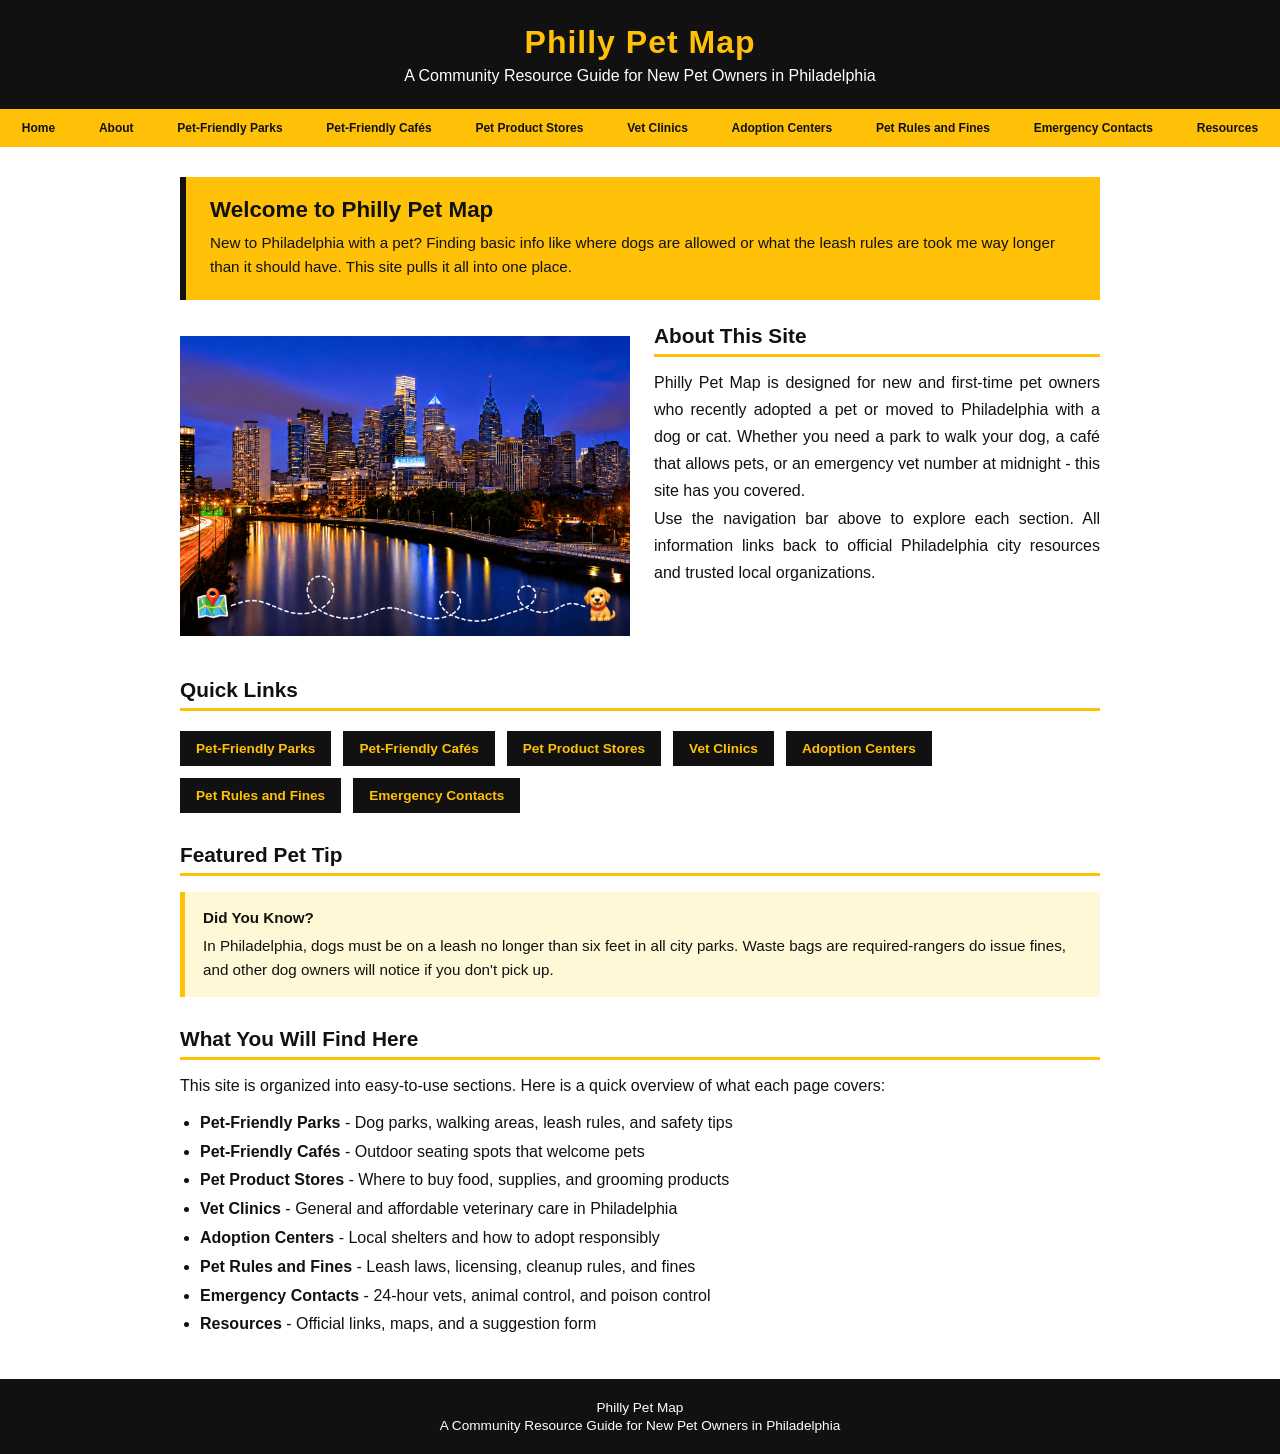
<file: index.html>
<!DOCTYPE html>
<html lang="en">
<head>
  <title>Philly Pet Map - Home</title>
  <meta charset="utf-8">
  <meta name="viewport" content="width=device-width, initial-scale=1">
  <link rel="icon" href="images/favicon.png" type="image/png">
  <link rel="stylesheet" href="styles.css">
</head>
<body>

  <div class="header">
    <h1>Philly Pet Map</h1>
    <p>A Community Resource Guide for New Pet Owners in Philadelphia</p>
  </div>

  <div class="topnav">
    <a href="index.html">Home</a>
    <a href="about.html">About</a>
    <a href="parks.html">Pet-Friendly Parks</a>
    <a href="cafes.html">Pet-Friendly Cafés</a>
    <a href="stores.html">Pet Product Stores</a>
    <a href="vets.html">Vet Clinics</a>
    <a href="adoption.html">Adoption Centers</a>
    <a href="rules.html">Pet Rules and Fines</a>
    <a href="emergency.html">Emergency Contacts</a>
    <a href="resources.html">Resources</a>
  </div>

  <div class="content">

    <div class="intro">
      <h2>Welcome to Philly Pet Map</h2>
      <p>New to Philadelphia with a pet? Finding basic info like where dogs are allowed or what the leash rules are took me way longer than it should have. This site pulls it all into one place.</p>
    </div>

    <div class="home-row">
      <div class="home-image">
        
        <img src="images/ppm.png" alt="Welcome photo" style="height: 300px;">
      </div>

      <div class="home-text">
        <h2>About This Site</h2>
        <p style="text-align: justify;">Philly Pet Map is designed for new and first-time pet owners who recently adopted a pet or moved to Philadelphia with a dog or cat. Whether you need a park to walk your dog, a café that allows pets, or an emergency vet number at midnight - this site has you covered.</p>
        <p style="text-align: justify;">Use the navigation bar above to explore each section. All information links back to official Philadelphia city resources and trusted local organizations.</p>
      </div>
    </div>

    <div class="section">
      <h2>Quick Links</h2>
      <div class="quick-links">
        <a href="parks.html">Pet-Friendly Parks</a>
        <a href="cafes.html">Pet-Friendly Cafés</a>
        <a href="stores.html">Pet Product Stores</a>
        <a href="vets.html">Vet Clinics</a>
        <a href="adoption.html">Adoption Centers</a>
        <a href="rules.html">Pet Rules and Fines</a>
        <a href="emergency.html">Emergency Contacts</a>
      </div>
    </div>

    <div class="section">
      <h2>Featured Pet Tip</h2>
      <div class="tip-box">
        <strong>Did You Know?</strong>
        In Philadelphia, dogs must be on a leash no longer than six feet in all city parks. Waste bags are required-rangers do issue fines, and other dog owners will notice if you don't pick up.
      </div>
    </div>

    <div class="section">
      <h2>What You Will Find Here</h2>
      <p>This site is organized into easy-to-use sections. Here is a quick overview of what each page covers:</p>
      <ul>
        <li><strong>Pet-Friendly Parks</strong> - Dog parks, walking areas, leash rules, and safety tips</li>
        <li><strong>Pet-Friendly Cafés</strong> - Outdoor seating spots that welcome pets</li>
        <li><strong>Pet Product Stores</strong> - Where to buy food, supplies, and grooming products</li>
        <li><strong>Vet Clinics</strong> - General and affordable veterinary care in Philadelphia</li>
        <li><strong>Adoption Centers</strong> - Local shelters and how to adopt responsibly</li>
        <li><strong>Pet Rules and Fines</strong> - Leash laws, licensing, cleanup rules, and fines</li>
        <li><strong>Emergency Contacts</strong> - 24-hour vets, animal control, and poison control</li>
        <li><strong>Resources</strong> - Official links, maps, and a suggestion form</li>
      </ul>
    </div>

  </div>

  <div class="footer">
    <p>Philly Pet Map</p>
    <p>A Community Resource Guide for New Pet Owners in Philadelphia</p>
  </div>

</body>
</html>
</file>
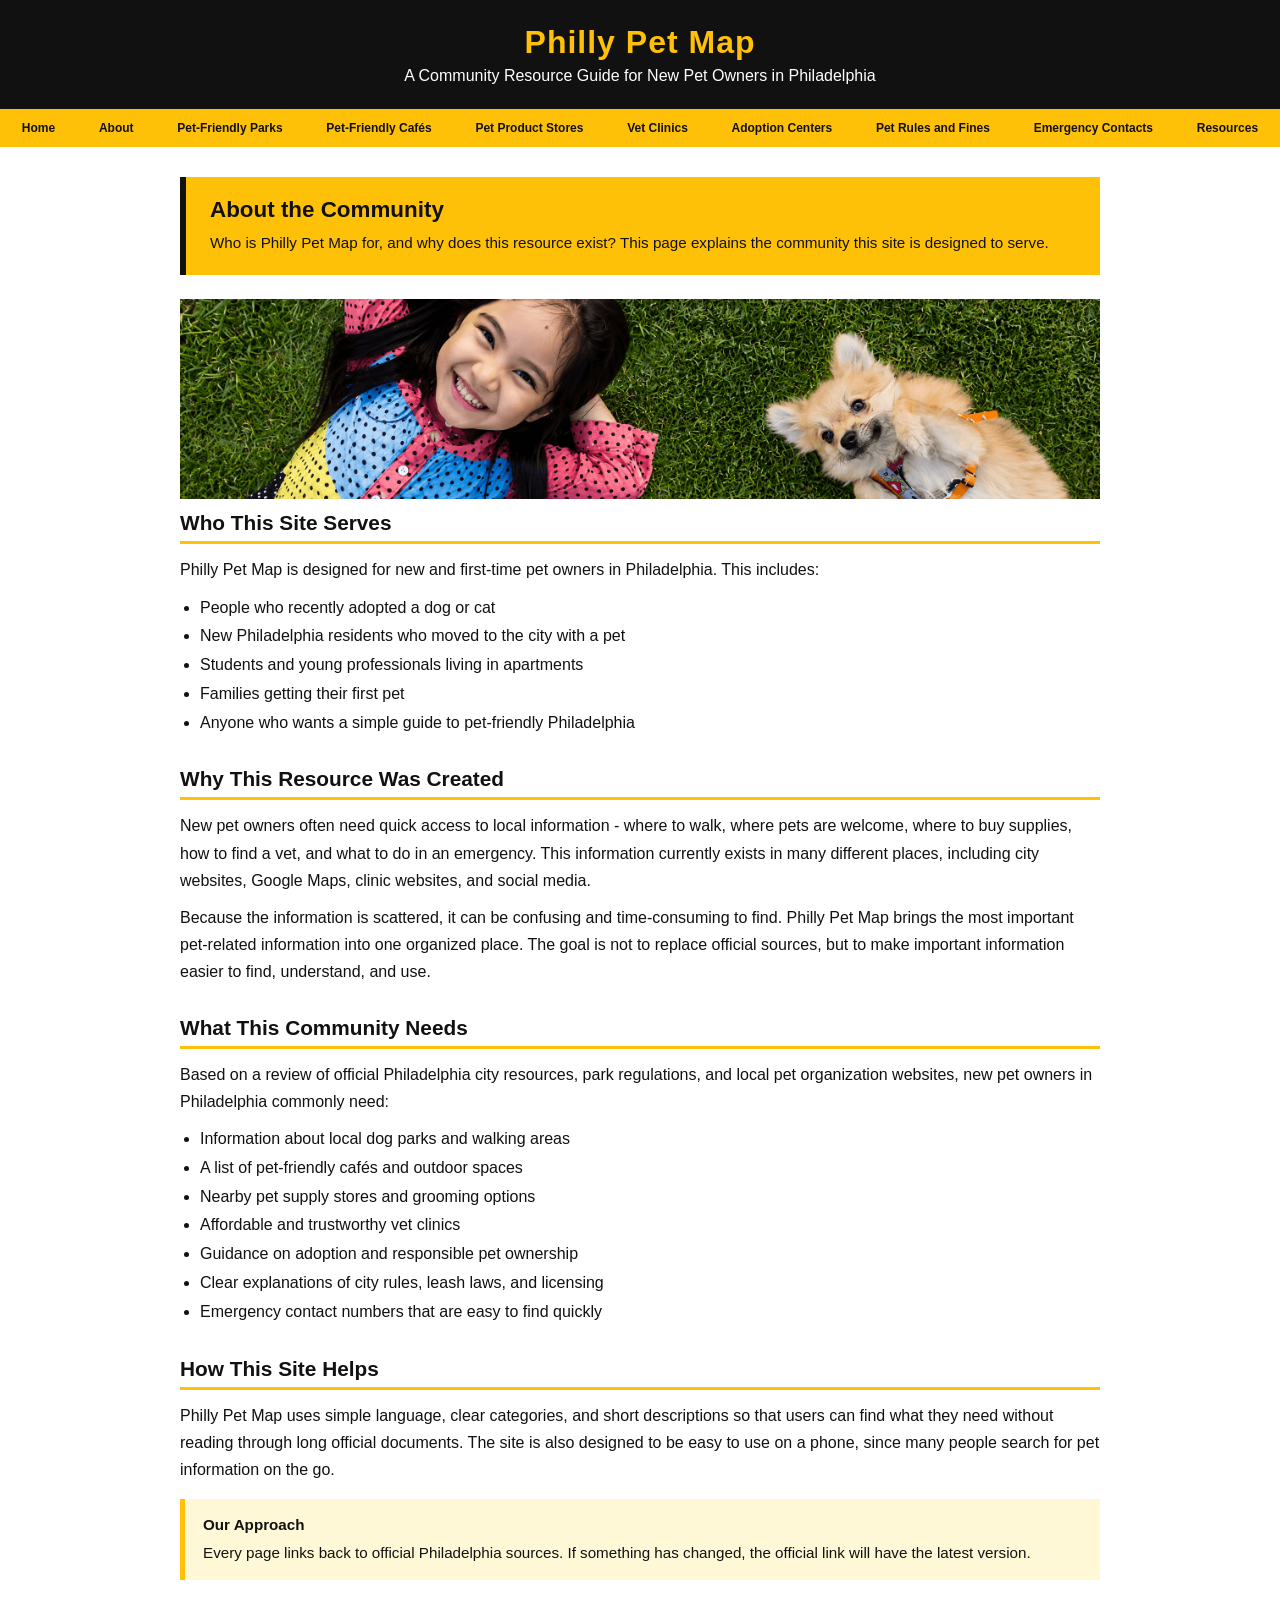
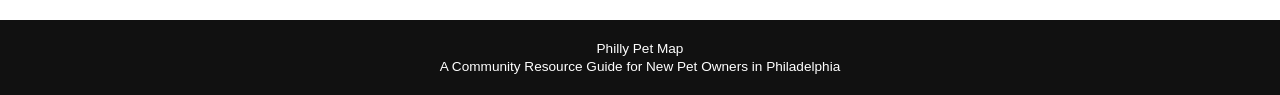
<file: about.html>
<!DOCTYPE html>
<html lang="en">
<head>
  <title>About the Community - Philly Pet Map</title>
  <meta charset="utf-8">
  <meta name="viewport" content="width=device-width, initial-scale=1">
  <link rel="icon" href="images/favicon.png" type="image/png">
  <link rel="stylesheet" href="styles.css">
</head>
<body>

  <div class="header">
    <h1>Philly Pet Map</h1>
    <p>A Community Resource Guide for New Pet Owners in Philadelphia</p>
  </div>

  <div class="topnav">
    <a href="index.html">Home</a>
    <a href="about.html">About</a>
    <a href="parks.html">Pet-Friendly Parks</a>
    <a href="cafes.html">Pet-Friendly Cafés</a>
    <a href="stores.html">Pet Product Stores</a>
    <a href="vets.html">Vet Clinics</a>
    <a href="adoption.html">Adoption Centers</a>
    <a href="rules.html">Pet Rules and Fines</a>
    <a href="emergency.html">Emergency Contacts</a>
    <a href="resources.html">Resources</a>
  </div>

  <div class="content">

    <div class="intro">
      <h2>About the Community</h2>
      <p>Who is Philly Pet Map for, and why does this resource exist? This page explains the community this site is designed to serve.</p>
    </div>

    
    <img src="images/about.png" alt="About the community">

    <div class="section">
      <h2>Who This Site Serves</h2>
      <p>Philly Pet Map is designed for new and first-time pet owners in Philadelphia. This includes:</p>
      <ul>
        <li>People who recently adopted a dog or cat</li>
        <li>New Philadelphia residents who moved to the city with a pet</li>
        <li>Students and young professionals living in apartments</li>
        <li>Families getting their first pet</li>
        <li>Anyone who wants a simple guide to pet-friendly Philadelphia</li>
      </ul>
    </div>

    <div class="section">
      <h2>Why This Resource Was Created</h2>
      <p>New pet owners often need quick access to local information - where to walk, where pets are welcome, where to buy supplies, how to find a vet, and what to do in an emergency. This information currently exists in many different places, including city websites, Google Maps, clinic websites, and social media.</p>
      <p>Because the information is scattered, it can be confusing and time-consuming to find. Philly Pet Map brings the most important pet-related information into one organized place. The goal is not to replace official sources, but to make important information easier to find, understand, and use.</p>
    </div>

    <div class="section">
      <h2>What This Community Needs</h2>
      <p>Based on a review of official Philadelphia city resources, park regulations, and local pet organization websites, new pet owners in Philadelphia commonly need:</p>
      <ul>
        <li>Information about local dog parks and walking areas</li>
        <li>A list of pet-friendly cafés and outdoor spaces</li>
        <li>Nearby pet supply stores and grooming options</li>
        <li>Affordable and trustworthy vet clinics</li>
        <li>Guidance on adoption and responsible pet ownership</li>
        <li>Clear explanations of city rules, leash laws, and licensing</li>
        <li>Emergency contact numbers that are easy to find quickly</li>
      </ul>
    </div>

    <div class="section">
      <h2>How This Site Helps</h2>
      <p>Philly Pet Map uses simple language, clear categories, and short descriptions so that users can find what they need without reading through long official documents. The site is also designed to be easy to use on a phone, since many people search for pet information on the go.</p>
      <div class="tip-box">
        <strong>Our Approach</strong>
        Every page links back to official Philadelphia sources. If something has changed, the official link will have the latest version.
      </div>
    </div>

  </div>

  <div class="footer">
    <p>Philly Pet Map</p>
    <p>A Community Resource Guide for New Pet Owners in Philadelphia</p>
  </div>

</body>
</html>
</file>
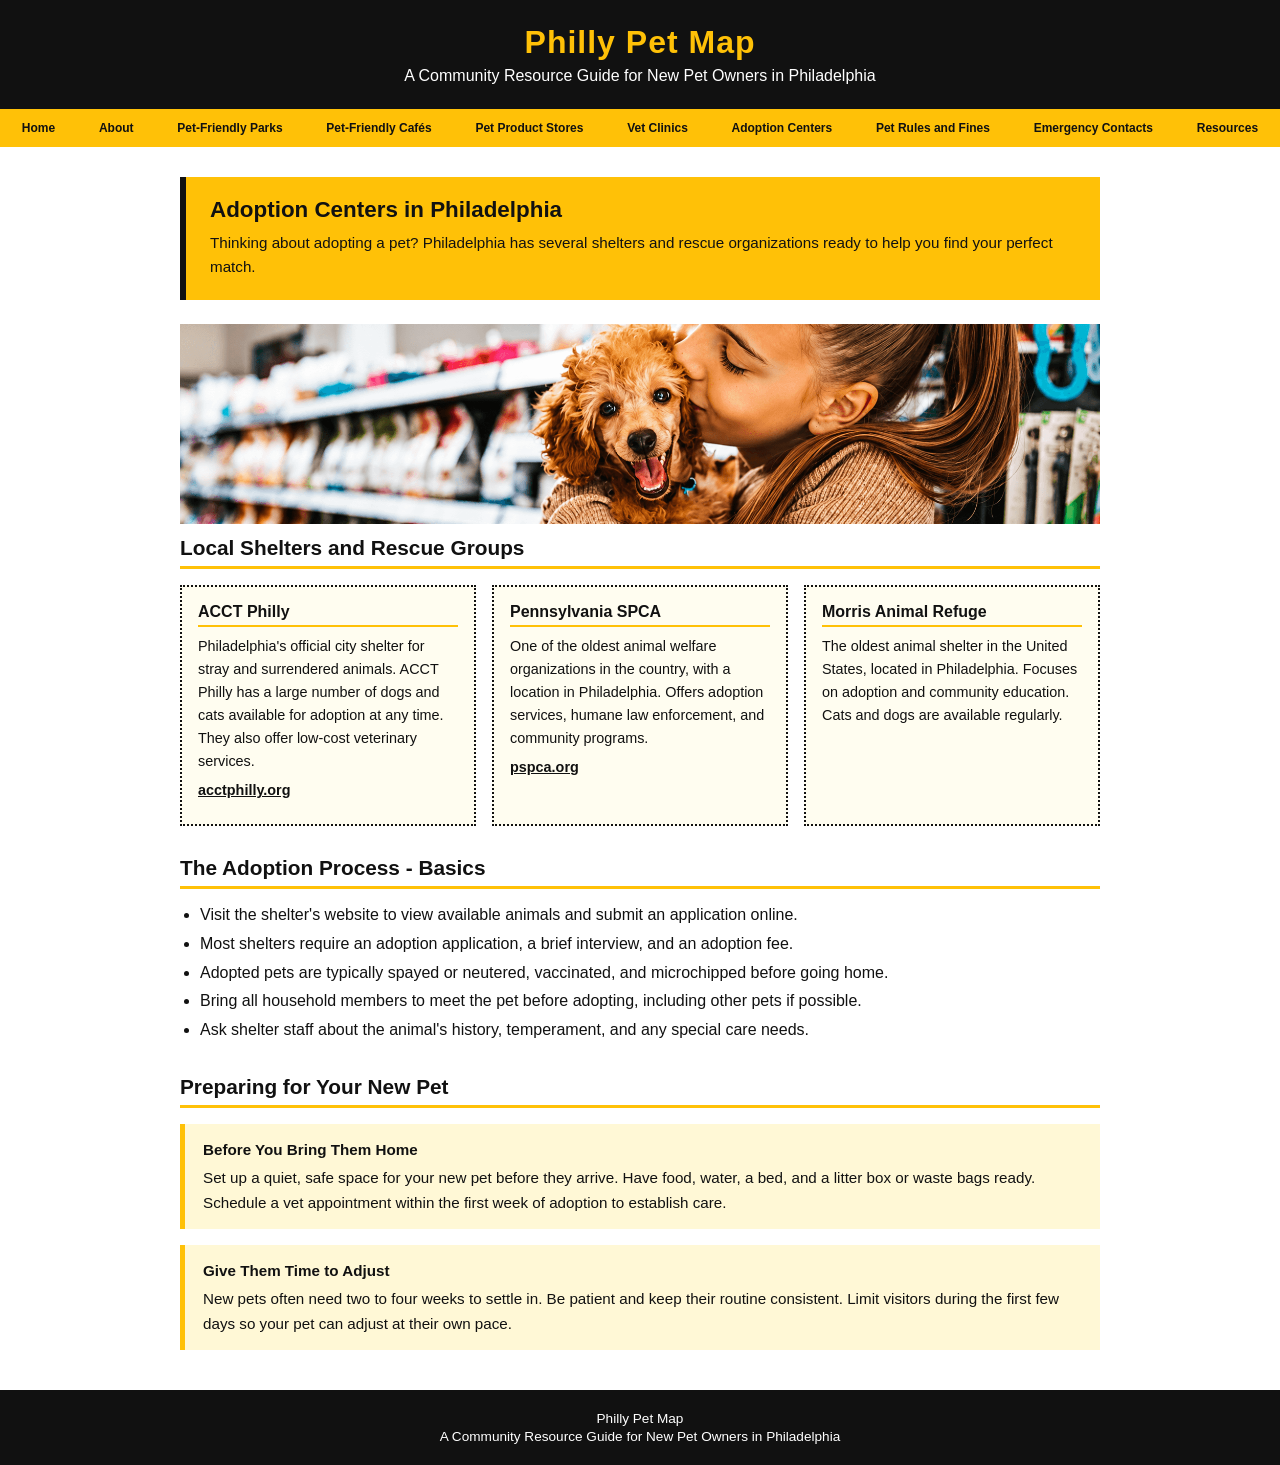
<file: adoption.html>
<!DOCTYPE html>
<html lang="en">
<head>
  <title>Adoption Centers - Philly Pet Map</title>
  <meta charset="utf-8">
  <meta name="viewport" content="width=device-width, initial-scale=1">
  <link rel="icon" href="images/favicon.png" type="image/png">
  <link rel="stylesheet" href="styles.css">
</head>
<body>

  <div class="header">
    <h1>Philly Pet Map</h1>
    <p>A Community Resource Guide for New Pet Owners in Philadelphia</p>
  </div>

  <div class="topnav">
    <a href="index.html">Home</a>
    <a href="about.html">About</a>
    <a href="parks.html">Pet-Friendly Parks</a>
    <a href="cafes.html">Pet-Friendly Cafés</a>
    <a href="stores.html">Pet Product Stores</a>
    <a href="vets.html">Vet Clinics</a>
    <a href="adoption.html">Adoption Centers</a>
    <a href="rules.html">Pet Rules and Fines</a>
    <a href="emergency.html">Emergency Contacts</a>
    <a href="resources.html">Resources</a>
  </div>

  <div class="content">

    <div class="intro">
      <h2>Adoption Centers in Philadelphia</h2>
      <p>Thinking about adopting a pet? Philadelphia has several shelters and rescue organizations ready to help you find your perfect match.</p>
    </div>

    
    <img src="images/adoption.png" alt="Adoption center">

    <div class="section">
      <h2>Local Shelters and Rescue Groups</h2>

      <div class="card-row">

        <div class="card">
          <h3>ACCT Philly</h3>
          <p>Philadelphia's official city shelter for stray and surrendered animals. ACCT Philly has a large number of dogs and cats available for adoption at any time. They also offer low-cost veterinary services.</p>
          <p><a href="https://acctphilly.org" target="_blank">acctphilly.org</a></p>
        </div>

        <div class="card">
          <h3>Pennsylvania SPCA</h3>
          <p>One of the oldest animal welfare organizations in the country, with a location in Philadelphia. Offers adoption services, humane law enforcement, and community programs.</p>
          <p><a href="https://www.pspca.org" target="_blank">pspca.org</a></p>
        </div>

        <div class="card">
          <h3>Morris Animal Refuge</h3>
          <p>The oldest animal shelter in the United States, located in Philadelphia. Focuses on adoption and community education. Cats and dogs are available regularly.</p>
        </div>

      </div>
    </div>

    <div class="section">
      <h2>The Adoption Process - Basics</h2>
      <ul>
        <li>Visit the shelter's website to view available animals and submit an application online.</li>
        <li>Most shelters require an adoption application, a brief interview, and an adoption fee.</li>
        <li>Adopted pets are typically spayed or neutered, vaccinated, and microchipped before going home.</li>
        <li>Bring all household members to meet the pet before adopting, including other pets if possible.</li>
        <li>Ask shelter staff about the animal's history, temperament, and any special care needs.</li>
      </ul>
    </div>

    <div class="section">
      <h2>Preparing for Your New Pet</h2>
      <div class="tip-box">
        <strong>Before You Bring Them Home</strong>
        Set up a quiet, safe space for your new pet before they arrive. Have food, water, a bed, and a litter box or waste bags ready. Schedule a vet appointment within the first week of adoption to establish care.
      </div>
      <div class="tip-box">
        <strong>Give Them Time to Adjust</strong>
        New pets often need two to four weeks to settle in. Be patient and keep their routine consistent. Limit visitors during the first few days so your pet can adjust at their own pace.
      </div>
    </div>

  </div>

  <div class="footer">
    <p>Philly Pet Map</p>
    <p>A Community Resource Guide for New Pet Owners in Philadelphia</p>
  </div>

</body>
</html>
</file>
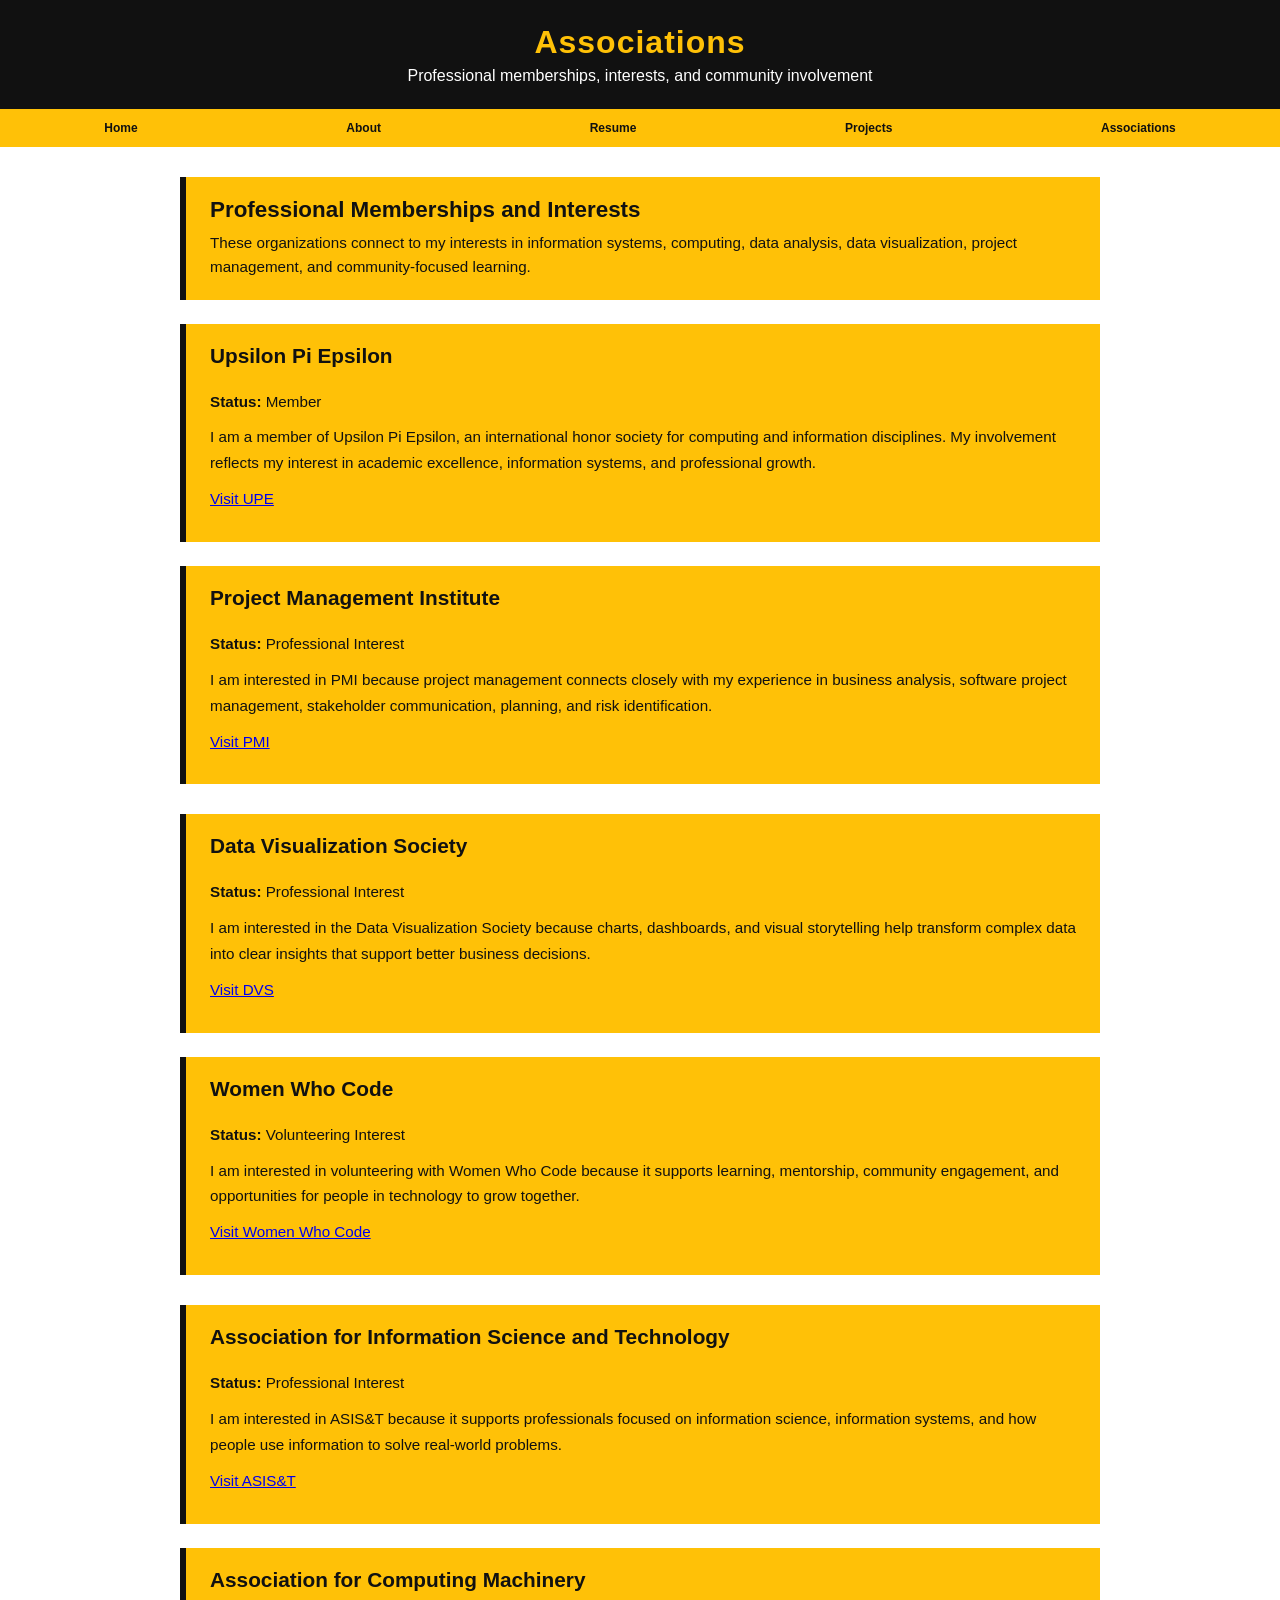
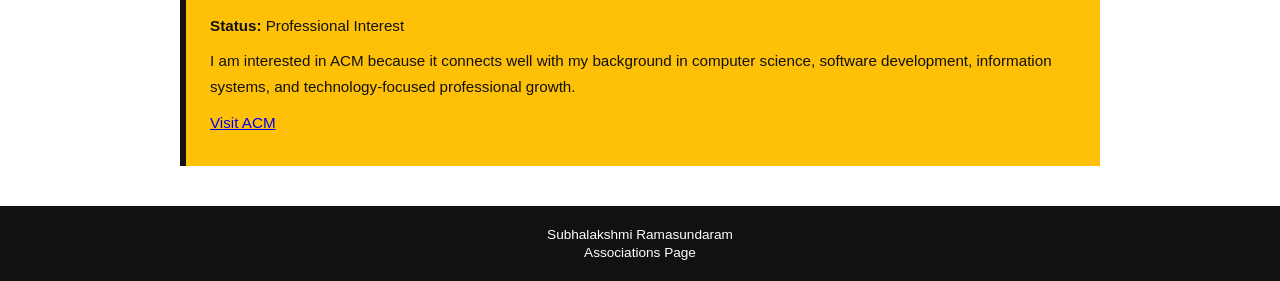
<file: associations.html>
<!DOCTYPE html>
<html lang="en">
<head>
  <title>Associations - Subhalakshmi Ramasundaram</title>
  <meta charset="utf-8">
  <meta name="viewport" content="width=device-width, initial-scale=1">
  <link rel="stylesheet" href="styles.css">
</head>
<body>

  <div class="header">
    <h1>Associations</h1>
    <p>Professional memberships, interests, and community involvement</p>
  </div>

  <div class="topnav">
    <a href="index.html">Home</a>
    <a href="about.html">About</a>
    <a href="resume.html">Resume</a>
    <a href="projects.html">Projects</a>
    <a href="associations.html">Associations</a>
  </div>

  <div class="content">
    <div class="intro">
      <h2>Professional Memberships and Interests</h2>
      <p>
        These organizations connect to my interests in information systems, computing, data analysis,
        data visualization, project management, and community-focused learning.
      </p>
    </div>

    <div class="row section">
      <div class="column intro">
        <h2>Upsilon Pi Epsilon</h2>
        <p><strong>Status:</strong> Member</p>
        <p>
          I am a member of Upsilon Pi Epsilon, an international honor society for computing and information disciplines.
          My involvement reflects my interest in academic excellence, information systems, and professional growth.
        </p>
        <p><a class="buttonlink" href="https://upe.acm.org/" target="_blank">Visit UPE</a></p>
      </div>

      <div class="column intro">
        <h2>Project Management Institute</h2>
        <p><strong>Status:</strong> Professional Interest</p>
        <p>
          I am interested in PMI because project management connects closely with my experience in business analysis,
          software project management, stakeholder communication, planning, and risk identification.
        </p>
        <p><a class="buttonlink" href="https://www.pmi.org/" target="_blank">Visit PMI</a></p>
      </div>
    </div>

    <div class="row section">
      <div class="column intro">
        <h2>Data Visualization Society</h2>
        <p><strong>Status:</strong> Professional Interest</p>
        <p>
          I am interested in the Data Visualization Society because charts, dashboards, and visual storytelling help
          transform complex data into clear insights that support better business decisions.
        </p>
        <p><a class="buttonlink" href="https://www.datavisualizationsociety.org/" target="_blank">Visit DVS</a></p>
      </div>
      <div class="column intro">
        <h2>Women Who Code</h2>
        <p><strong>Status:</strong> Volunteering Interest</p>
        <p>
          I am interested in volunteering with Women Who Code because it supports learning, mentorship,
          community engagement, and opportunities for people in technology to grow together.
        </p>
        <p><a class="buttonlink" href="https://www.womenwhocode.com/" target="_blank">Visit Women Who Code</a></p>
      </div>
      
    </div>

    <div class="row section">
      <div class="column intro">
        <h2>Association for Information Science and Technology</h2>
        <p><strong>Status:</strong> Professional Interest</p>
        <p>
          I am interested in ASIS&amp;T because it supports professionals focused on information science,
          information systems, and how people use information to solve real-world problems.
        </p>
        <p><a class="buttonlink" href="https://www.asist.org/" target="_blank">Visit ASIS&amp;T</a></p>
      </div>
      <div class="column intro">
        <h2>Association for Computing Machinery</h2>
        <p><strong>Status:</strong> Professional Interest</p>
        <p>
          I am interested in ACM because it connects well with my background in computer science, software development,
          information systems, and technology-focused professional growth.
        </p>
        <p><a class="buttonlink" href="https://www.acm.org/" target="_blank">Visit ACM</a></p>
      </div>
      
    </div>
  </div>

  <div class="footer">
    <p>Subhalakshmi Ramasundaram</p>
    <p>Associations Page</p>
  </div>

</body>
</html>
</file>
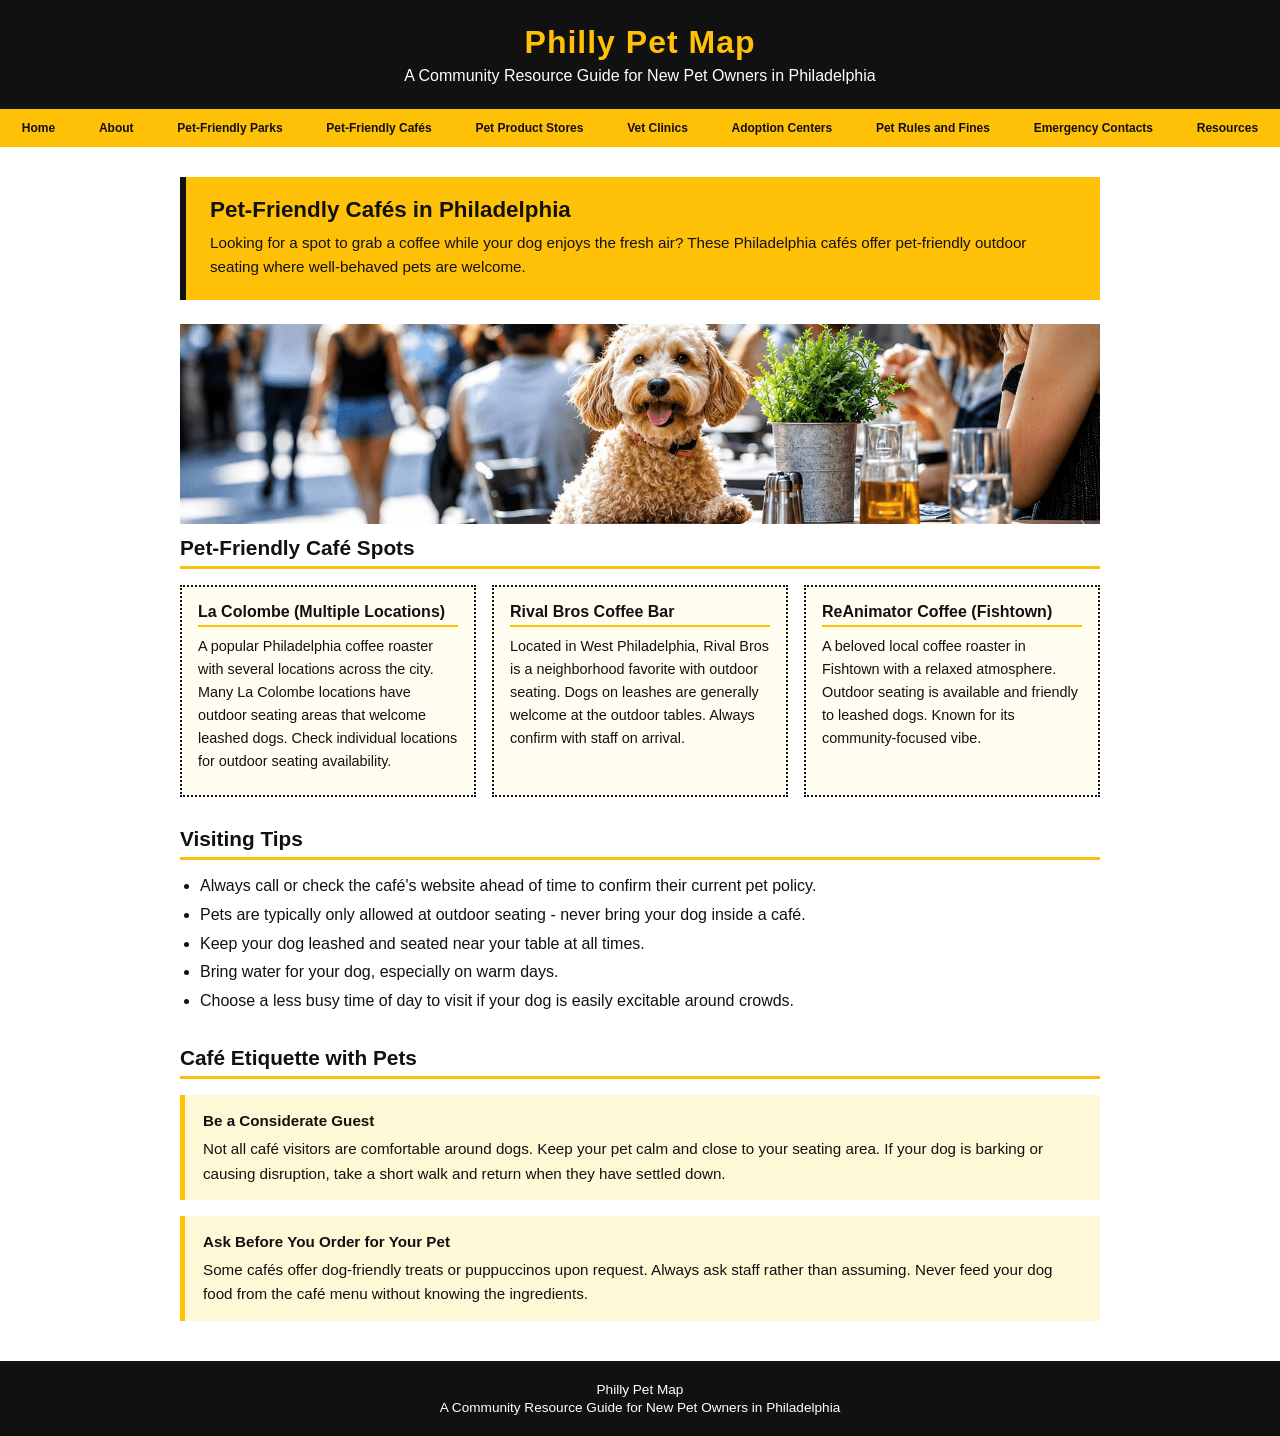
<file: cafes.html>
<!DOCTYPE html>
<html lang="en">
<head>
  <title>Pet-Friendly Cafés - Philly Pet Map</title>
  <meta charset="utf-8">
  <meta name="viewport" content="width=device-width, initial-scale=1">
  <link rel="icon" href="images/favicon.png" type="image/png">
  <link rel="stylesheet" href="styles.css">
</head>
<body>

  <div class="header">
    <h1>Philly Pet Map</h1>
    <p>A Community Resource Guide for New Pet Owners in Philadelphia</p>
  </div>

  <div class="topnav">
    <a href="index.html">Home</a>
    <a href="about.html">About</a>
    <a href="parks.html">Pet-Friendly Parks</a>
    <a href="cafes.html">Pet-Friendly Cafés</a>
    <a href="stores.html">Pet Product Stores</a>
    <a href="vets.html">Vet Clinics</a>
    <a href="adoption.html">Adoption Centers</a>
    <a href="rules.html">Pet Rules and Fines</a>
    <a href="emergency.html">Emergency Contacts</a>
    <a href="resources.html">Resources</a>
  </div>

  <div class="content">

    <div class="intro">
      <h2>Pet-Friendly Cafés in Philadelphia</h2>
      <p>Looking for a spot to grab a coffee while your dog enjoys the fresh air? These Philadelphia cafés offer pet-friendly outdoor seating where well-behaved pets are welcome.</p>
    </div>

    
    <img src="images/cafes.png" alt="Pet-friendly cafe">

    <div class="section">
      <h2>Pet-Friendly Café Spots</h2>

      <div class="card-row">

        <div class="card">
          <h3>La Colombe (Multiple Locations)</h3>
          <p>A popular Philadelphia coffee roaster with several locations across the city. Many La Colombe locations have outdoor seating areas that welcome leashed dogs. Check individual locations for outdoor seating availability.</p>
        </div>

        <div class="card">
          <h3>Rival Bros Coffee Bar</h3>
          <p>Located in West Philadelphia, Rival Bros is a neighborhood favorite with outdoor seating. Dogs on leashes are generally welcome at the outdoor tables. Always confirm with staff on arrival.</p>
        </div>

        <div class="card">
          <h3>ReAnimator Coffee (Fishtown)</h3>
          <p>A beloved local coffee roaster in Fishtown with a relaxed atmosphere. Outdoor seating is available and friendly to leashed dogs. Known for its community-focused vibe.</p>
        </div>

      </div>
    </div>

    <div class="section">
      <h2>Visiting Tips</h2>
      <ul>
        <li>Always call or check the café's website ahead of time to confirm their current pet policy.</li>
        <li>Pets are typically only allowed at outdoor seating - never bring your dog inside a café.</li>
        <li>Keep your dog leashed and seated near your table at all times.</li>
        <li>Bring water for your dog, especially on warm days.</li>
        <li>Choose a less busy time of day to visit if your dog is easily excitable around crowds.</li>
      </ul>
    </div>

    <div class="section">
      <h2>Café Etiquette with Pets</h2>
      <div class="tip-box">
        <strong>Be a Considerate Guest</strong>
        Not all café visitors are comfortable around dogs. Keep your pet calm and close to your seating area. If your dog is barking or causing disruption, take a short walk and return when they have settled down.
      </div>
      <div class="tip-box">
        <strong>Ask Before You Order for Your Pet</strong>
        Some cafés offer dog-friendly treats or puppuccinos upon request. Always ask staff rather than assuming. Never feed your dog food from the café menu without knowing the ingredients.
      </div>
    </div>

  </div>

  <div class="footer">
    <p>Philly Pet Map</p>
    <p>A Community Resource Guide for New Pet Owners in Philadelphia</p>
  </div>

</body>
</html>
</file>
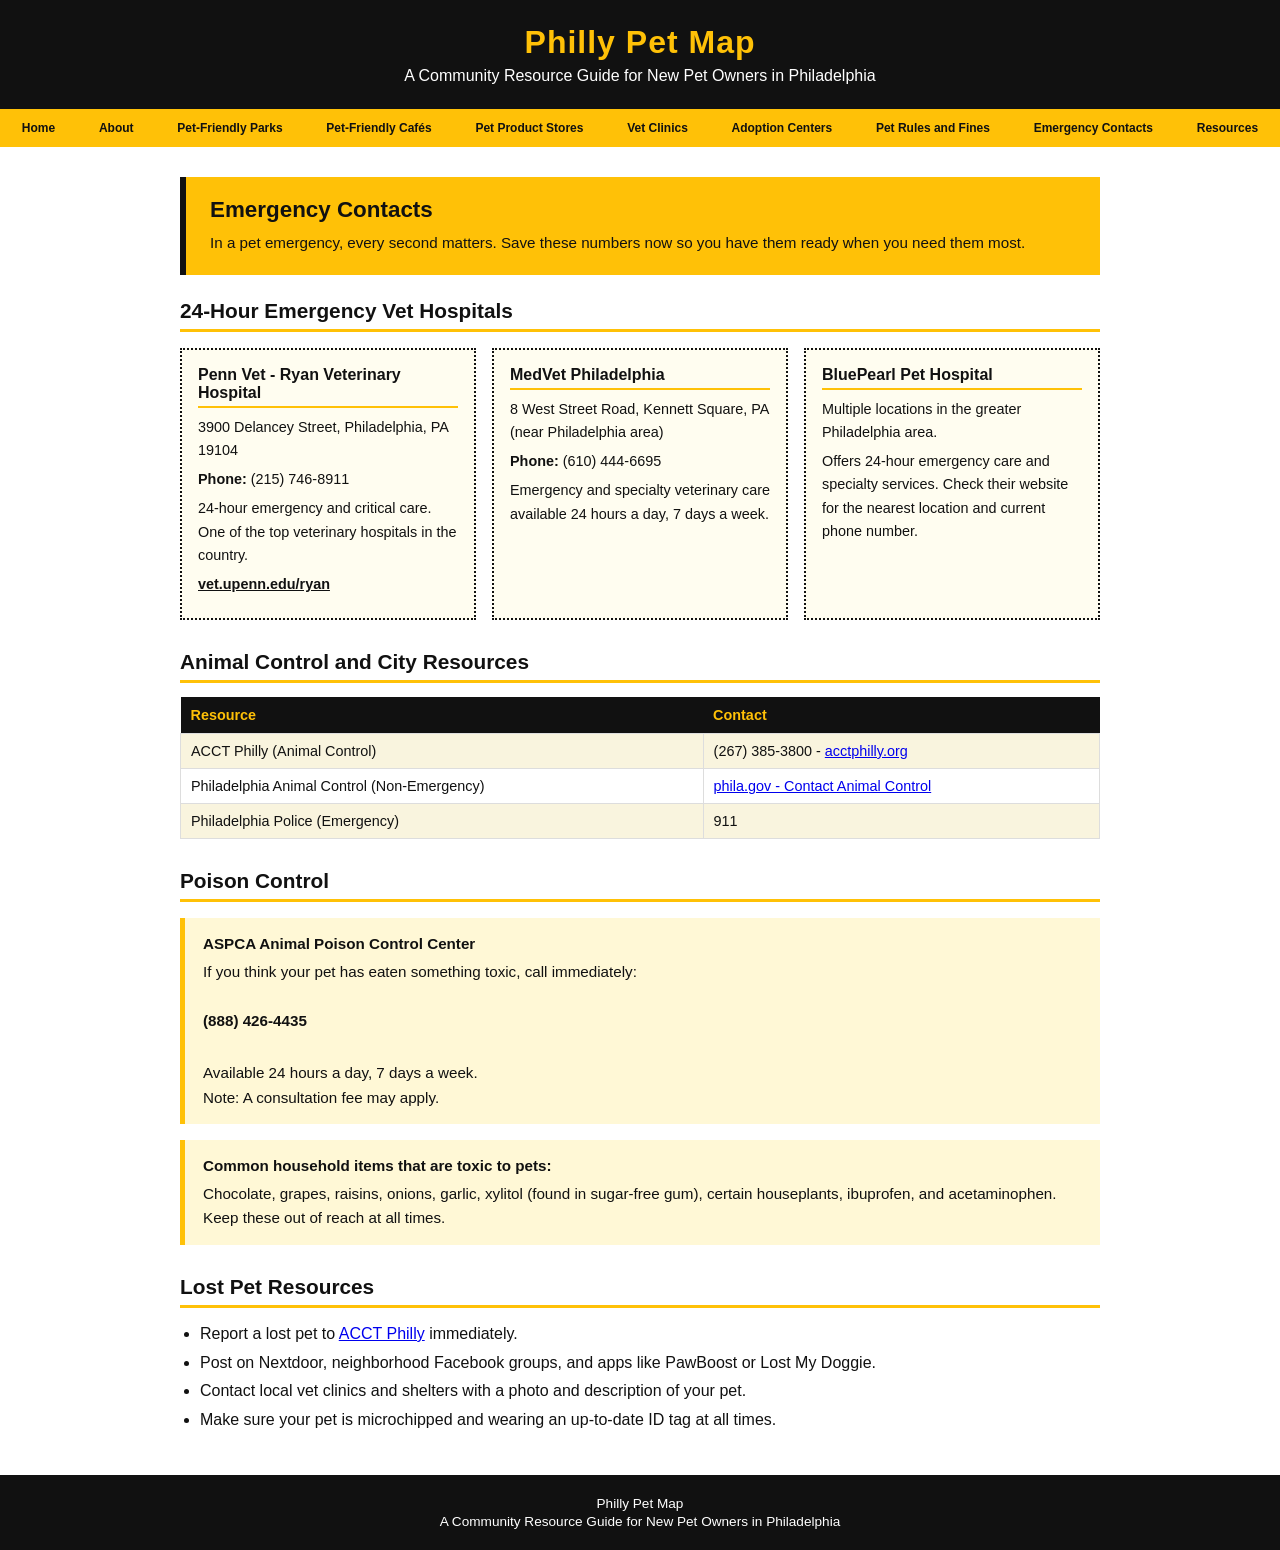
<file: emergency.html>
<!DOCTYPE html>
<html lang="en">
<head>
  <title>Emergency Contacts - Philly Pet Map</title>
  <meta charset="utf-8">
  <meta name="viewport" content="width=device-width, initial-scale=1">
  <link rel="icon" href="images/favicon.png" type="image/png">
  <link rel="stylesheet" href="styles.css">
</head>
<body>

  <div class="header">
    <h1>Philly Pet Map</h1>
    <p>A Community Resource Guide for New Pet Owners in Philadelphia</p>
  </div>

  <div class="topnav">
    <a href="index.html">Home</a>
    <a href="about.html">About</a>
    <a href="parks.html">Pet-Friendly Parks</a>
    <a href="cafes.html">Pet-Friendly Cafés</a>
    <a href="stores.html">Pet Product Stores</a>
    <a href="vets.html">Vet Clinics</a>
    <a href="adoption.html">Adoption Centers</a>
    <a href="rules.html">Pet Rules and Fines</a>
    <a href="emergency.html">Emergency Contacts</a>
    <a href="resources.html">Resources</a>
  </div>

  <div class="content">

    <div class="intro">
      <h2>Emergency Contacts</h2>
      <p>In a pet emergency, every second matters. Save these numbers now so you have them ready when you need them most.</p>
    </div>

    <div class="section">
      <h2>24-Hour Emergency Vet Hospitals</h2>

      <div class="card-row">

        <div class="card">
          <h3>Penn Vet - Ryan Veterinary Hospital</h3>
          <p>3900 Delancey Street, Philadelphia, PA 19104</p>
          <p><strong>Phone:</strong> (215) 746-8911</p>
          <p>24-hour emergency and critical care. One of the top veterinary hospitals in the country.</p>
          <p><a href="https://www.vet.upenn.edu/ryan" target="_blank">vet.upenn.edu/ryan</a></p>
        </div>

        <div class="card">
          <h3>MedVet Philadelphia</h3>
          <p>8 ​West Street Road, Kennett Square, PA (near Philadelphia area)</p>
          <p><strong>Phone:</strong> (610) 444-6695</p>
          <p>Emergency and specialty veterinary care available 24 hours a day, 7 days a week.</p>
        </div>

        <div class="card">
          <h3>BluePearl Pet Hospital</h3>
          <p>Multiple locations in the greater Philadelphia area.</p>
          <p>Offers 24-hour emergency care and specialty services. Check their website for the nearest location and current phone number.</p>
        </div>

      </div>
    </div>

    <div class="section">
      <h2>Animal Control and City Resources</h2>

      <table>
        <tr>
          <th>Resource</th>
          <th>Contact</th>
        </tr>
        <tr>
          <td>ACCT Philly (Animal Control)</td>
          <td>(267) 385-3800 - <a href="https://acctphilly.org" target="_blank">acctphilly.org</a></td>
        </tr>
        <tr>
          <td>Philadelphia Animal Control (Non-Emergency)</td>
          <td><a href="https://www.phila.gov/services/safety-emergency-preparedness/animal-welfare-safety-protection/contact-animal-control/" target="_blank">phila.gov - Contact Animal Control</a></td>
        </tr>
        <tr>
          <td>Philadelphia Police (Emergency)</td>
          <td>911</td>
        </tr>
      </table>
    </div>

    <div class="section">
      <h2>Poison Control</h2>

      <div class="tip-box">
        <strong>ASPCA Animal Poison Control Center</strong>
        If you think your pet has eaten something toxic, call immediately:<br><br>
        <strong>(888) 426-4435</strong><br>
        Available 24 hours a day, 7 days a week.<br>
        Note: A consultation fee may apply.
      </div>

      <div class="tip-box">
        <strong>Common household items that are toxic to pets:</strong>
        Chocolate, grapes, raisins, onions, garlic, xylitol (found in sugar-free gum), certain houseplants, ibuprofen, and acetaminophen. Keep these out of reach at all times.
      </div>
    </div>

    <div class="section">
      <h2>Lost Pet Resources</h2>
      <ul>
        <li>Report a lost pet to <a href="https://acctphilly.org" target="_blank">ACCT Philly</a> immediately.</li>
        <li>Post on Nextdoor, neighborhood Facebook groups, and apps like PawBoost or Lost My Doggie.</li>
        <li>Contact local vet clinics and shelters with a photo and description of your pet.</li>
        <li>Make sure your pet is microchipped and wearing an up-to-date ID tag at all times.</li>
      </ul>
    </div>

  </div>

  <div class="footer">
    <p>Philly Pet Map</p>
    <p>A Community Resource Guide for New Pet Owners in Philadelphia</p>
  </div>

</body>
</html>
</file>
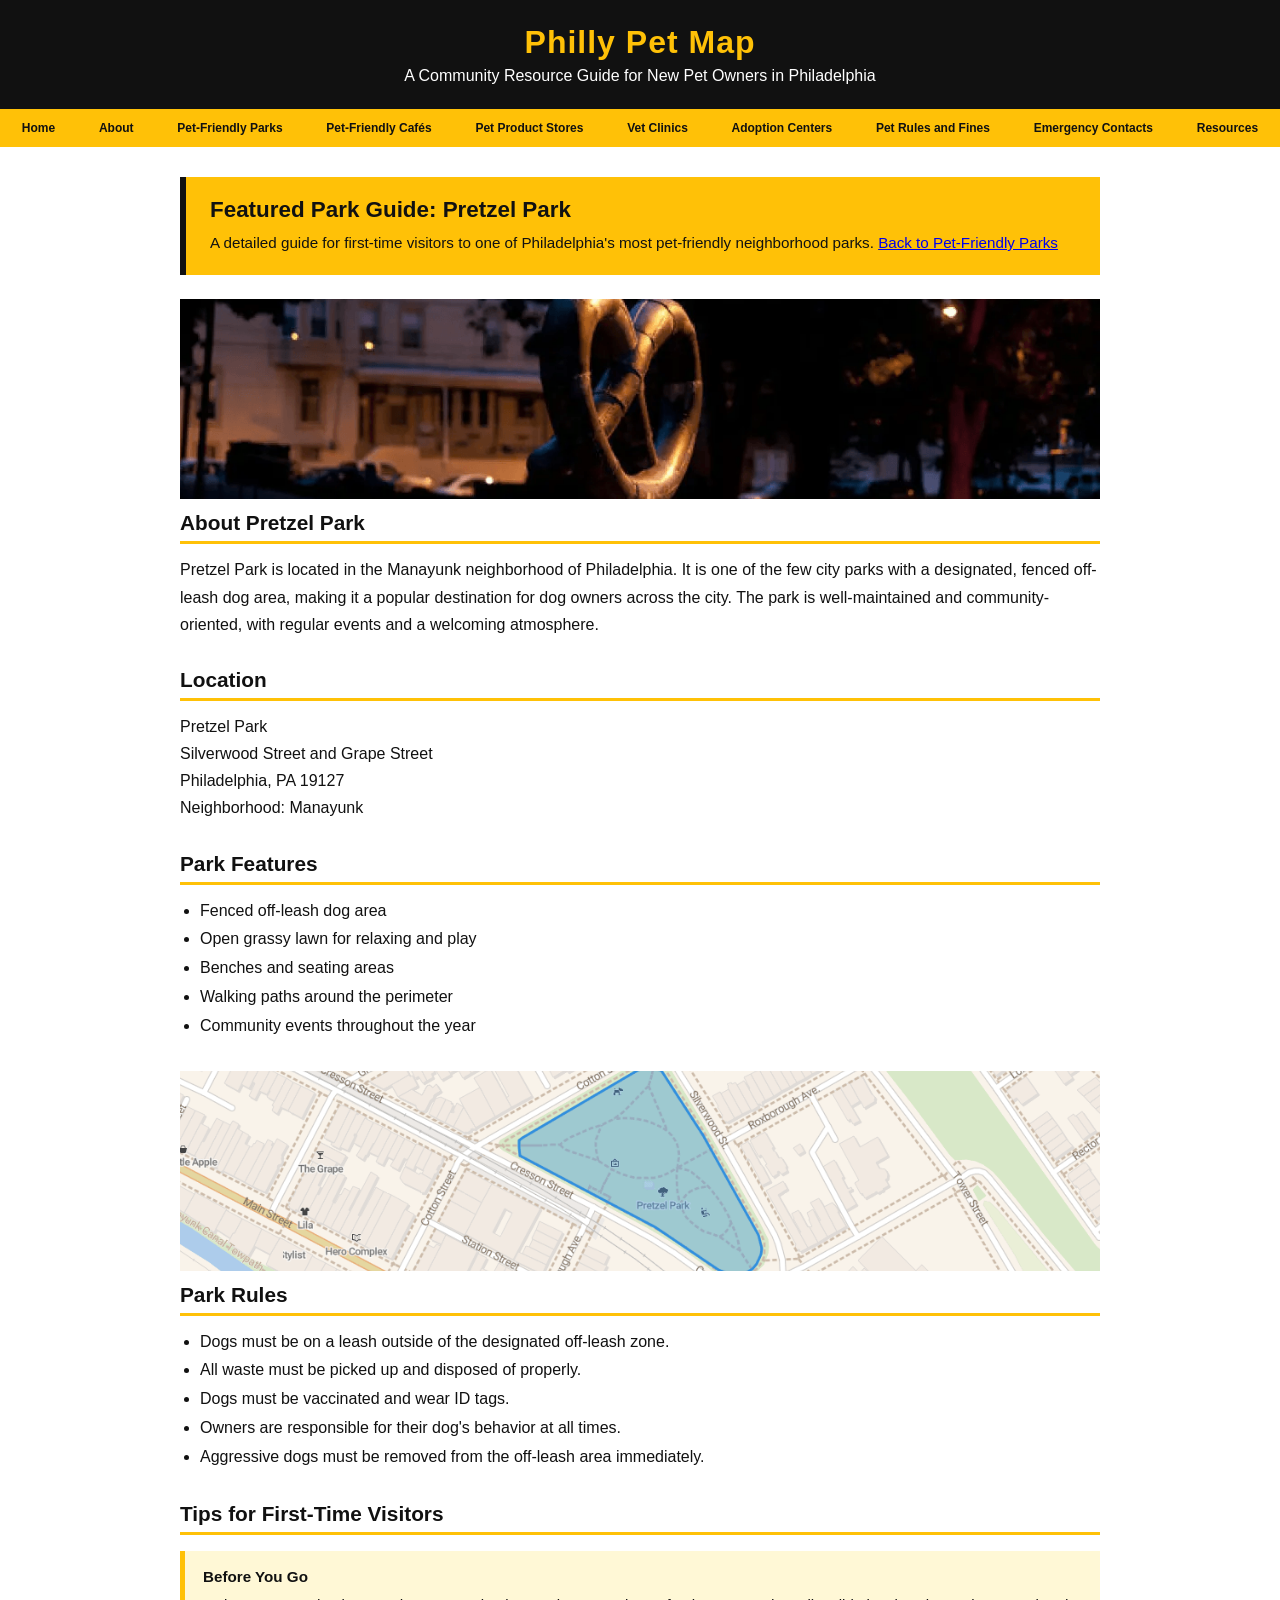
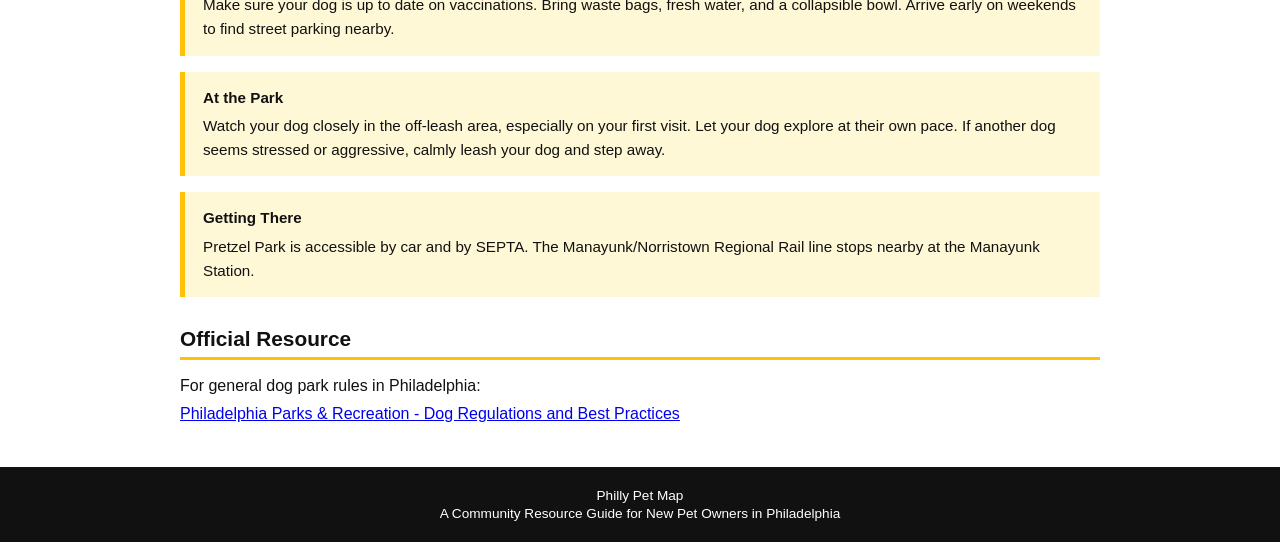
<file: park-guide.html>
<!DOCTYPE html>
<html lang="en">
<head>
  <title>Featured Park Guide - Philly Pet Map</title>
  <meta charset="utf-8">
  <meta name="viewport" content="width=device-width, initial-scale=1">
  <link rel="icon" href="images/favicon.png" type="image/png">
  <link rel="stylesheet" href="styles.css">
</head>
<body>

  <div class="header">
    <h1>Philly Pet Map</h1>
    <p>A Community Resource Guide for New Pet Owners in Philadelphia</p>
  </div>

  <div class="topnav">
    <a href="index.html">Home</a>
    <a href="about.html">About</a>
    <a href="parks.html">Pet-Friendly Parks</a>
    <a href="cafes.html">Pet-Friendly Cafés</a>
    <a href="stores.html">Pet Product Stores</a>
    <a href="vets.html">Vet Clinics</a>
    <a href="adoption.html">Adoption Centers</a>
    <a href="rules.html">Pet Rules and Fines</a>
    <a href="emergency.html">Emergency Contacts</a>
    <a href="resources.html">Resources</a>
  </div>

  <div class="content">

    <div class="intro">
      <h2>Featured Park Guide: Pretzel Park</h2>
      <p>A detailed guide for first-time visitors to one of Philadelphia's most pet-friendly neighborhood parks. <a href="parks.html"> Back to Pet-Friendly Parks</a></p>
    </div>

    
    <img src="images/pretzel.png" alt="Pretzel Park">

    <div class="section">
      <h2>About Pretzel Park</h2>
      <p>Pretzel Park is located in the Manayunk neighborhood of Philadelphia. It is one of the few city parks with a designated, fenced off-leash dog area, making it a popular destination for dog owners across the city. The park is well-maintained and community-oriented, with regular events and a welcoming atmosphere.</p>
    </div>

    <div class="section">
      <h2>Location</h2>
      <p>Pretzel Park<br>
      Silverwood Street and Grape Street<br>
      Philadelphia, PA 19127<br>
      Neighborhood: Manayunk</p>
    </div>

    <div class="section">
      <h2>Park Features</h2>
      <ul>
        <li>Fenced off-leash dog area</li>
        <li>Open grassy lawn for relaxing and play</li>
        <li>Benches and seating areas</li>
        <li>Walking paths around the perimeter</li>
        <li>Community events throughout the year</li>
      </ul>
    </div>

    
    <img src="images/pretzel-park-map.png" alt="Pretzel Park map">

    <div class="section">
      <h2>Park Rules</h2>
      <ul>
        <li>Dogs must be on a leash outside of the designated off-leash zone.</li>
        <li>All waste must be picked up and disposed of properly.</li>
        <li>Dogs must be vaccinated and wear ID tags.</li>
        <li>Owners are responsible for their dog's behavior at all times.</li>
        <li>Aggressive dogs must be removed from the off-leash area immediately.</li>
      </ul>
    </div>

    <div class="section">
      <h2>Tips for First-Time Visitors</h2>
      <div class="tip-box">
        <strong>Before You Go</strong>
        Make sure your dog is up to date on vaccinations. Bring waste bags, fresh water, and a collapsible bowl. Arrive early on weekends to find street parking nearby.
      </div>
      <div class="tip-box">
        <strong>At the Park</strong>
        Watch your dog closely in the off-leash area, especially on your first visit. Let your dog explore at their own pace. If another dog seems stressed or aggressive, calmly leash your dog and step away.
      </div>
      <div class="tip-box">
        <strong>Getting There</strong>
        Pretzel Park is accessible by car and by SEPTA. The Manayunk/Norristown Regional Rail line stops nearby at the Manayunk Station.
      </div>
    </div>

    <div class="section">
      <h2>Official Resource</h2>
      <p>For general dog park rules in Philadelphia:<br>
      <a href="https://www.phila.gov/departments/philadelphia-parks-recreation/about/dog-regulations-and-best-practices/" target="_blank">Philadelphia Parks &amp; Recreation - Dog Regulations and Best Practices</a></p>
    </div>

  </div>

  <div class="footer">
    <p>Philly Pet Map</p>
    <p>A Community Resource Guide for New Pet Owners in Philadelphia</p>
  </div>

</body>
</html>
</file>
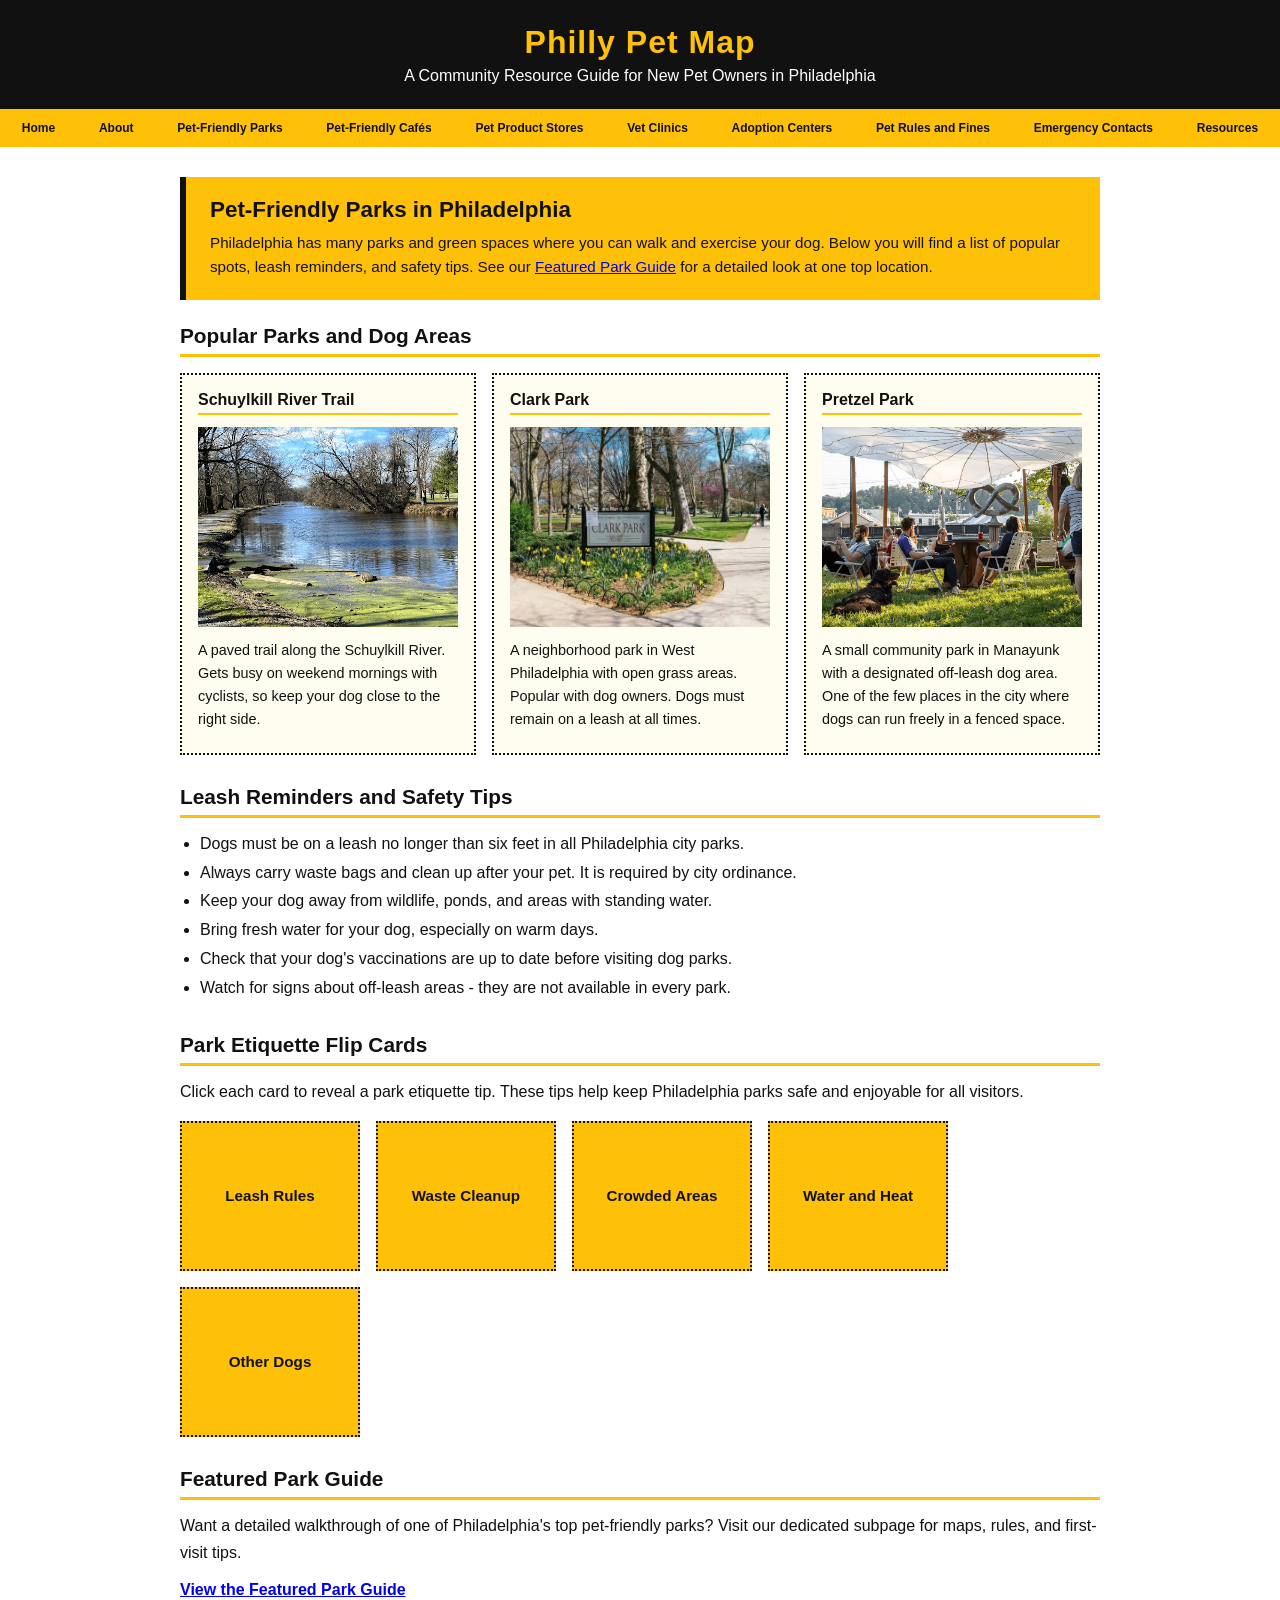
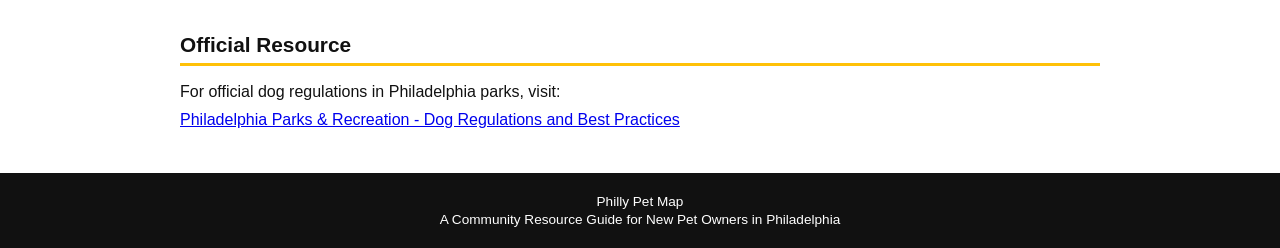
<file: parks.html>
<!DOCTYPE html>
<html lang="en">
<head>
  <title>Pet-Friendly Parks - Philly Pet Map</title>
  <meta charset="utf-8">
  <meta name="viewport" content="width=device-width, initial-scale=1">
  <link rel="icon" href="images/favicon.png" type="image/png">
  <link rel="stylesheet" href="styles.css">
</head>
<body>

  <div class="header">
    <h1>Philly Pet Map</h1>
    <p>A Community Resource Guide for New Pet Owners in Philadelphia</p>
  </div>

  <div class="topnav">
    <a href="index.html">Home</a>
    <a href="about.html">About</a>
    <a href="parks.html">Pet-Friendly Parks</a>
    <a href="cafes.html">Pet-Friendly Cafés</a>
    <a href="stores.html">Pet Product Stores</a>
    <a href="vets.html">Vet Clinics</a>
    <a href="adoption.html">Adoption Centers</a>
    <a href="rules.html">Pet Rules and Fines</a>
    <a href="emergency.html">Emergency Contacts</a>
    <a href="resources.html">Resources</a>
  </div>

  <div class="content">

    <div class="intro">
      <h2>Pet-Friendly Parks in Philadelphia</h2>
      <p>Philadelphia has many parks and green spaces where you can walk and exercise your dog. Below you will find a list of popular spots, leash reminders, and safety tips. See our <a href="park-guide.html">Featured Park Guide</a> for a detailed look at one top location.</p>
    </div>

    <div class="section">
      <h2>Popular Parks and Dog Areas</h2>

      <div class="card-row">

        <div class="card">
          <h3>Schuylkill River Trail</h3>
          
          <img src="images/schuylkill.png" alt="Schuylkill River Trail">
          <p>A paved trail along the Schuylkill River. Gets busy on weekend mornings with cyclists, so keep your dog close to the right side.</p>
        </div>

        <div class="card">
          <h3>Clark Park</h3>
          
          <img src="images/clark-park.jpeg" alt="Clark Park">
          <p>A neighborhood park in West Philadelphia with open grass areas. Popular with dog owners. Dogs must remain on a leash at all times.</p>
        </div>

        <div class="card">
          <h3>Pretzel Park</h3>
          
          <img src="images/pretzel-park.png" alt="Pretzel Park">
          <p>A small community park in Manayunk with a designated off-leash dog area. One of the few places in the city where dogs can run freely in a fenced space.</p>
        </div>

      </div>
    </div>

    <div class="section">
      <h2>Leash Reminders and Safety Tips</h2>
      <ul>
        <li>Dogs must be on a leash no longer than six feet in all Philadelphia city parks.</li>
        <li>Always carry waste bags and clean up after your pet. It is required by city ordinance.</li>
        <li>Keep your dog away from wildlife, ponds, and areas with standing water.</li>
        <li>Bring fresh water for your dog, especially on warm days.</li>
        <li>Check that your dog's vaccinations are up to date before visiting dog parks.</li>
        <li>Watch for signs about off-leash areas - they are not available in every park.</li>
      </ul>
    </div>

    <div class="section">
      <h2>Park Etiquette Flip Cards</h2>
      <p>Click each card to reveal a park etiquette tip. These tips help keep Philadelphia parks safe and enjoyable for all visitors.</p>

      <div class="flip-card-row">

        <div class="flip-card" onclick="this.classList.toggle('flipped')">
          <div class="flip-card-inner">
            <div class="flip-card-front">Leash Rules</div>
            <div class="flip-card-back">Keep your dog on a leash 6 feet or shorter at all times in city parks, unless you are in a designated off-leash area.</div>
          </div>
        </div>

        <div class="flip-card" onclick="this.classList.toggle('flipped')">
          <div class="flip-card-inner">
            <div class="flip-card-front">Waste Cleanup</div>
            <div class="flip-card-back">Always carry waste bags and pick up after your dog immediately. Leaving waste is against city ordinance and can result in a fine.</div>
          </div>
        </div>

        <div class="flip-card" onclick="this.classList.toggle('flipped')">
          <div class="flip-card-inner">
            <div class="flip-card-front">Crowded Areas</div>
            <div class="flip-card-back">In busy areas, keep your dog close and watch their body language. Move away from crowds if your dog seems stressed or reactive.</div>
          </div>
        </div>

        <div class="flip-card" onclick="this.classList.toggle('flipped')">
          <div class="flip-card-inner">
            <div class="flip-card-front">Water and Heat</div>
            <div class="flip-card-back">Bring fresh water for your dog on every walk. Avoid walking on hot pavement - if the ground is too hot for your hand, it is too hot for paws.</div>
          </div>
        </div>

        <div class="flip-card" onclick="this.classList.toggle('flipped')">
          <div class="flip-card-inner">
            <div class="flip-card-front">Other Dogs</div>
            <div class="flip-card-back">Always ask the other owner before letting dogs greet each other. Not all dogs are comfortable with strangers, even friendly ones.</div>
          </div>
        </div>

      </div>
    </div>

    <div class="section">
      <h2>Featured Park Guide</h2>
      <p>Want a detailed walkthrough of one of Philadelphia's top pet-friendly parks? Visit our dedicated subpage for maps, rules, and first-visit tips.</p>
      <p><a href="park-guide.html"><strong> View the Featured Park Guide</strong></a></p>
    </div>

    <div class="section">
      <h2>Official Resource</h2>
      <p>For official dog regulations in Philadelphia parks, visit:<br>
      <a href="https://www.phila.gov/departments/philadelphia-parks-recreation/about/dog-regulations-and-best-practices/" target="_blank">Philadelphia Parks &amp; Recreation - Dog Regulations and Best Practices</a></p>
    </div>

  </div>

  <div class="footer">
    <p>Philly Pet Map</p>
    <p>A Community Resource Guide for New Pet Owners in Philadelphia</p>
  </div>

</body>
</html>
</file>
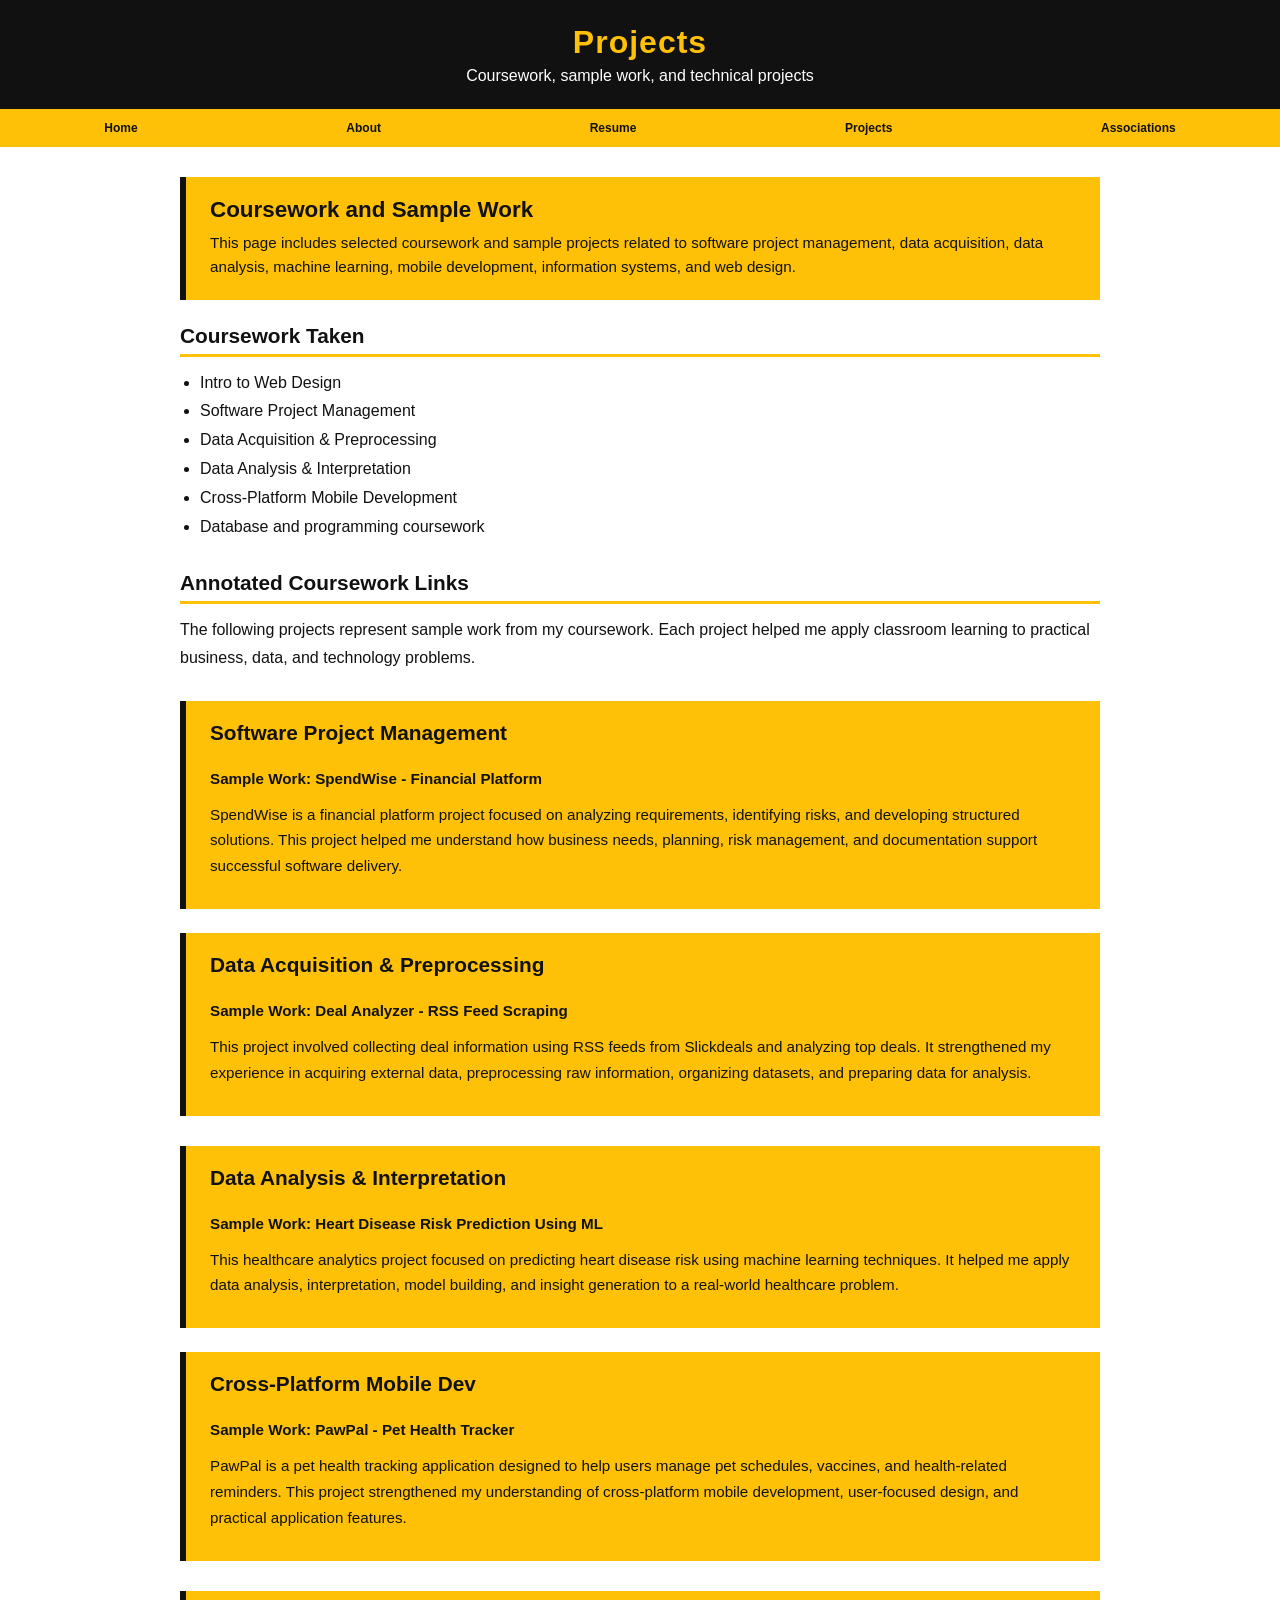
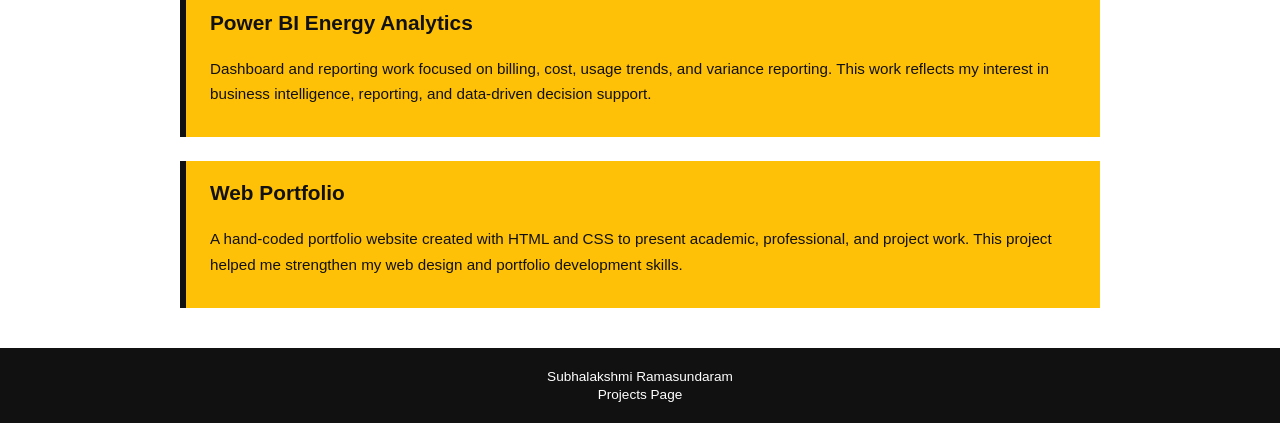
<file: projects.html>
<!DOCTYPE html>
<html lang="en">
<head>
  <title>Projects - Subhalakshmi Ramasundaram</title>
  <meta charset="utf-8">
  <meta name="viewport" content="width=device-width, initial-scale=1">
  <link rel="stylesheet" href="styles.css">
</head>
<body>

  <div class="header">
    <h1>Projects</h1>
    <p>Coursework, sample work, and technical projects</p>
  </div>

  <div class="topnav">
    <a href="index.html">Home</a>
    <a href="about.html">About</a>
    <a href="resume.html">Resume</a>
    <a href="projects.html">Projects</a>
    <a href="associations.html">Associations</a>
  </div>

  <div class="content">
    <div class="intro">
      <h2>Coursework and Sample Work</h2>
      <p>
        This page includes selected coursework and sample projects related to software project management,
        data acquisition, data analysis, machine learning, mobile development, information systems, and web design.
      </p>
    </div>

    <div class="section">
      <h2>Coursework Taken</h2>
      <ul>
        <li>Intro to Web Design</li>
        <li>Software Project Management</li>
        <li>Data Acquisition &amp; Preprocessing</li>
        <li>Data Analysis &amp; Interpretation</li>
        <li>Cross-Platform Mobile Development</li>
        <li>Database and programming coursework</li>
      </ul>
    </div>

    <div class="section">
      <h2>Annotated Coursework Links</h2>
      <p>
        The following projects represent sample work from my coursework. Each project helped me apply classroom learning
        to practical business, data, and technology problems.
      </p>
    </div>

    <div class="row section">
      <div class="column intro">
        <h2>Software Project Management</h2>
        <p>
          <strong>Sample Work: SpendWise - Financial Platform</strong>
        </p>
        <p>
          SpendWise is a financial platform project focused on analyzing requirements, identifying risks,
          and developing structured solutions. This project helped me understand how business needs,
          planning, risk management, and documentation support successful software delivery.
        </p>
      </div>

      <div class="column intro">
        <h2>Data Acquisition &amp; Preprocessing</h2>
        <p>
          <strong>Sample Work: Deal Analyzer - RSS Feed Scraping</strong>
        </p>
        <p>
          This project involved collecting deal information using RSS feeds from Slickdeals and analyzing top deals.
          It strengthened my experience in acquiring external data, preprocessing raw information, organizing datasets,
          and preparing data for analysis.
        </p>
      </div>
    </div>

    <div class="row section">
      <div class="column intro">
        <h2>Data Analysis &amp; Interpretation</h2>
        <p>
          <strong>Sample Work: Heart Disease Risk Prediction Using ML</strong>
        </p>
        <p>
          This healthcare analytics project focused on predicting heart disease risk using machine learning techniques.
          It helped me apply data analysis, interpretation, model building, and insight generation to a real-world
          healthcare problem.
        </p>
      </div>

      <div class="column intro">
        <h2>Cross-Platform Mobile Dev</h2>
        <p>
          <strong>Sample Work: PawPal - Pet Health Tracker</strong>
        </p>
        <p>
          PawPal is a pet health tracking application designed to help users manage pet schedules, vaccines,
          and health-related reminders. This project strengthened my understanding of cross-platform mobile development,
          user-focused design, and practical application features.
        </p>
      </div>
    </div>

    <div class="row section">
      <div class="column intro">
        <h2>Power BI Energy Analytics</h2>
        <p>
          Dashboard and reporting work focused on billing, cost, usage trends, and variance reporting.
          This work reflects my interest in business intelligence, reporting, and data-driven decision support.
        </p>
      </div>
      
      <div class="column intro">
        <h2>Web Portfolio</h2>
        <p>
          A hand-coded portfolio website created with HTML and CSS to present academic, professional,
          and project work. This project helped me strengthen my web design and portfolio development skills.
        </p>
      </div>
    </div>
  </div>

  <div class="footer">
    <p>Subhalakshmi Ramasundaram</p>
    <p>Projects Page</p>
  </div>

</body>
</html>
</file>
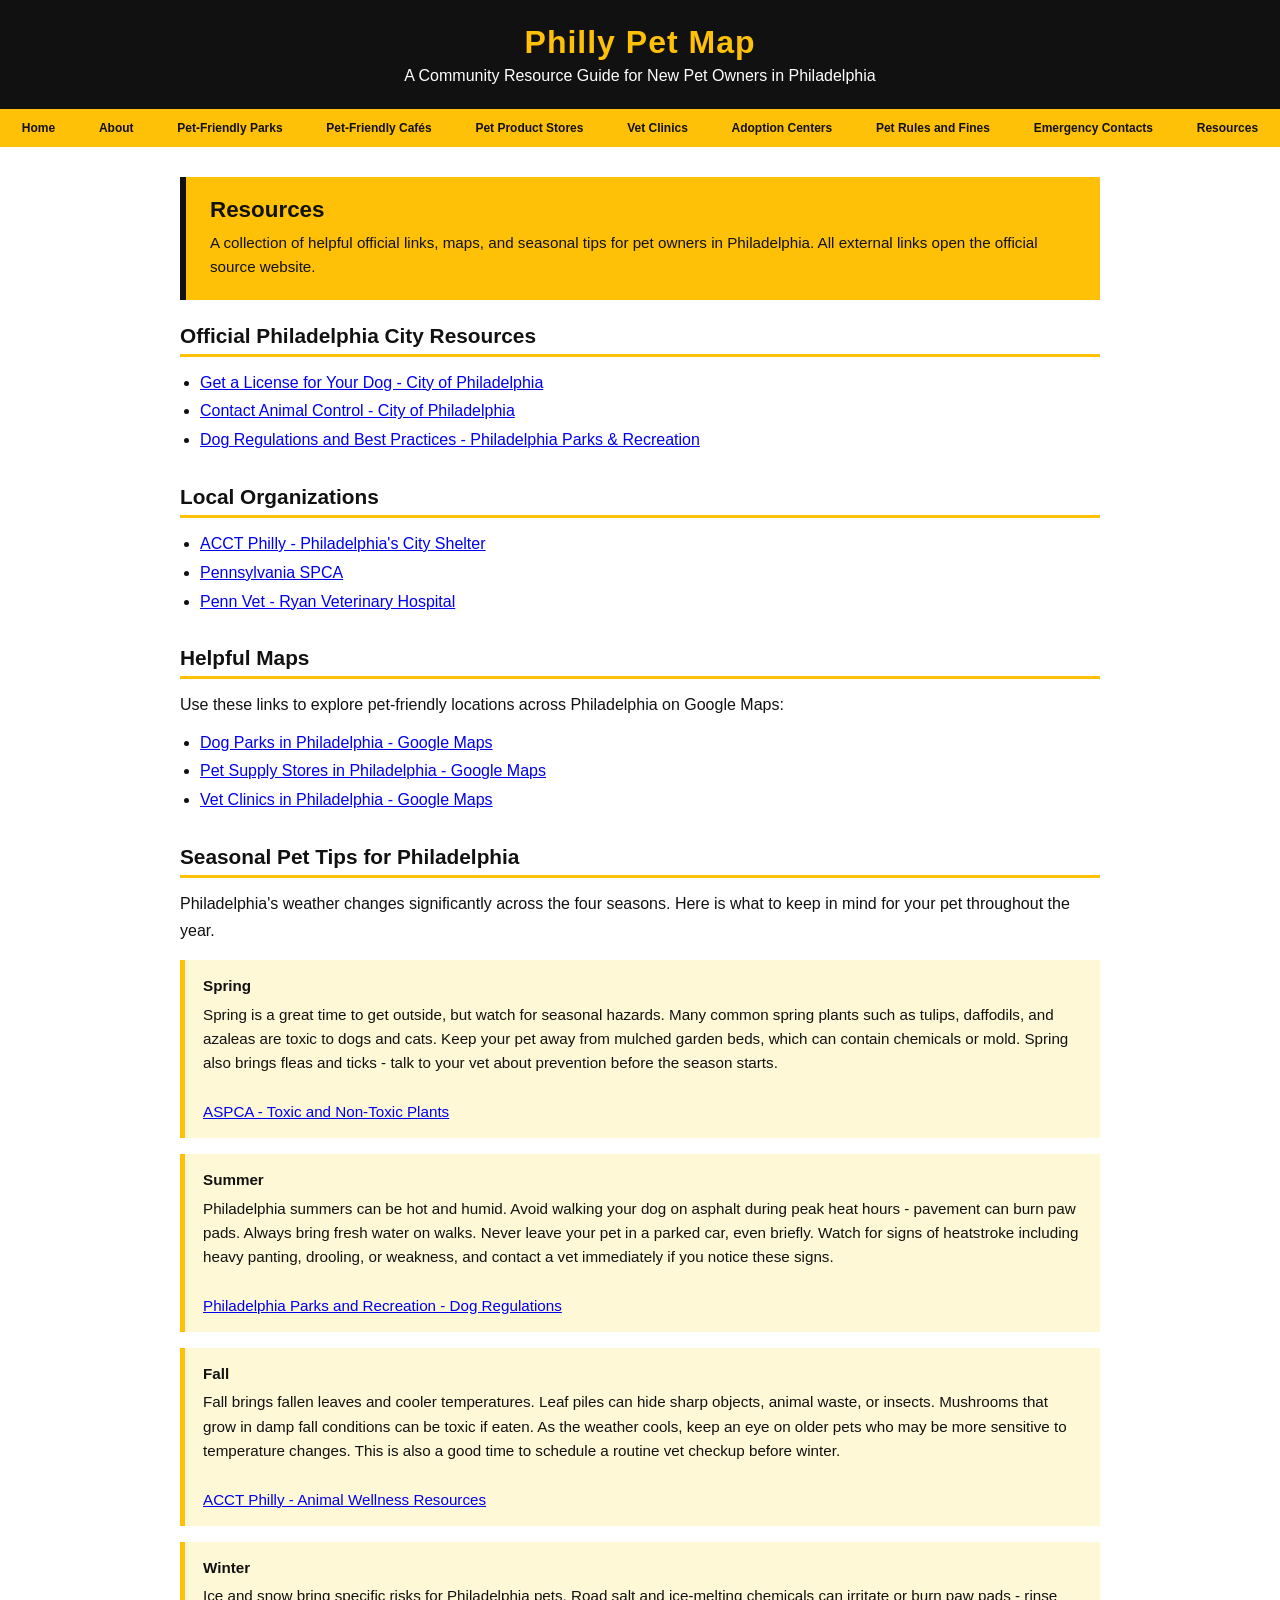
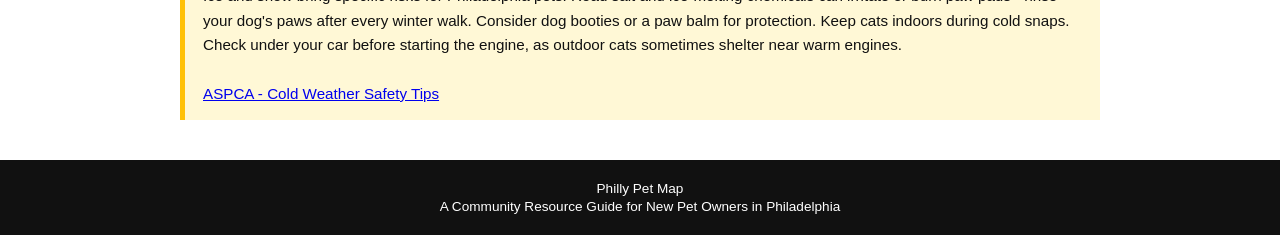
<file: resources.html>
<!DOCTYPE html>
<html lang="en">
<head>
  <title>Resources - Philly Pet Map</title>
  <meta charset="utf-8">
  <meta name="viewport" content="width=device-width, initial-scale=1">
  <link rel="icon" href="images/favicon.png" type="image/png">
  <link rel="stylesheet" href="styles.css">
</head>
<body>

  <div class="header">
    <h1>Philly Pet Map</h1>
    <p>A Community Resource Guide for New Pet Owners in Philadelphia</p>
  </div>

  <div class="topnav">
    <a href="index.html">Home</a>
    <a href="about.html">About</a>
    <a href="parks.html">Pet-Friendly Parks</a>
    <a href="cafes.html">Pet-Friendly Cafés</a>
    <a href="stores.html">Pet Product Stores</a>
    <a href="vets.html">Vet Clinics</a>
    <a href="adoption.html">Adoption Centers</a>
    <a href="rules.html">Pet Rules and Fines</a>
    <a href="emergency.html">Emergency Contacts</a>
    <a href="resources.html">Resources</a>
  </div>

  <div class="content">

    <div class="intro">
      <h2>Resources</h2>
      <p>A collection of helpful official links, maps, and seasonal tips for pet owners in Philadelphia. All external links open the official source website.</p>
    </div>

    <div class="section">
      <h2>Official Philadelphia City Resources</h2>
      <ul>
        <li><a href="https://www.phila.gov/services/permits-violations-licenses/get-a-license/get-a-license-for-your-dog/" target="_blank">Get a License for Your Dog - City of Philadelphia</a></li>
        <li><a href="https://www.phila.gov/services/safety-emergency-preparedness/animal-welfare-safety-protection/contact-animal-control/" target="_blank">Contact Animal Control - City of Philadelphia</a></li>
        <li><a href="https://www.phila.gov/departments/philadelphia-parks-recreation/about/dog-regulations-and-best-practices/" target="_blank">Dog Regulations and Best Practices - Philadelphia Parks &amp; Recreation</a></li>
      </ul>
    </div>

    <div class="section">
      <h2>Local Organizations</h2>
      <ul>
        <li><a href="https://acctphilly.org" target="_blank">ACCT Philly - Philadelphia's City Shelter</a></li>
        <li><a href="https://www.pspca.org" target="_blank">Pennsylvania SPCA</a></li>
        <li><a href="https://www.vet.upenn.edu/ryan" target="_blank">Penn Vet - Ryan Veterinary Hospital</a></li>
      </ul>
    </div>

    <div class="section">
      <h2>Helpful Maps</h2>
      <p>Use these links to explore pet-friendly locations across Philadelphia on Google Maps:</p>
      <ul>
        <li><a href="https://www.google.com/maps/search/dog+parks+philadelphia" target="_blank">Dog Parks in Philadelphia - Google Maps</a></li>
        <li><a href="https://www.google.com/maps/search/pet+supply+stores+philadelphia" target="_blank">Pet Supply Stores in Philadelphia - Google Maps</a></li>
        <li><a href="https://www.google.com/maps/search/veterinary+clinic+philadelphia" target="_blank">Vet Clinics in Philadelphia - Google Maps</a></li>
      </ul>
    </div>

    <div class="section">
      <h2>Seasonal Pet Tips for Philadelphia</h2>
      <p>Philadelphia's weather changes significantly across the four seasons. Here is what to keep in mind for your pet throughout the year.</p>

      <div class="tip-box">
        <strong>Spring</strong>
        Spring is a great time to get outside, but watch for seasonal hazards. Many common spring plants such as tulips, daffodils, and azaleas are toxic to dogs and cats. Keep your pet away from mulched garden beds, which can contain chemicals or mold. Spring also brings fleas and ticks - talk to your vet about prevention before the season starts.
        <br><br>
        <a href="https://www.aspca.org/pet-care/animal-poison-control/toxic-and-non-toxic-plants" target="_blank">ASPCA - Toxic and Non-Toxic Plants</a>
      </div>

      <div class="tip-box">
        <strong>Summer</strong>
        Philadelphia summers can be hot and humid. Avoid walking your dog on asphalt during peak heat hours - pavement can burn paw pads. Always bring fresh water on walks. Never leave your pet in a parked car, even briefly. Watch for signs of heatstroke including heavy panting, drooling, or weakness, and contact a vet immediately if you notice these signs.
        <br><br>
        <a href="https://www.phila.gov/departments/philadelphia-parks-recreation/about/dog-regulations-and-best-practices/" target="_blank">Philadelphia Parks and Recreation - Dog Regulations</a>
      </div>

      <div class="tip-box">
        <strong>Fall</strong>
        Fall brings fallen leaves and cooler temperatures. Leaf piles can hide sharp objects, animal waste, or insects. Mushrooms that grow in damp fall conditions can be toxic if eaten. As the weather cools, keep an eye on older pets who may be more sensitive to temperature changes. This is also a good time to schedule a routine vet checkup before winter.
        <br><br>
        <a href="https://acctphilly.org" target="_blank">ACCT Philly - Animal Wellness Resources</a>
      </div>

      <div class="tip-box">
        <strong>Winter</strong>
        Ice and snow bring specific risks for Philadelphia pets. Road salt and ice-melting chemicals can irritate or burn paw pads - rinse your dog's paws after every winter walk. Consider dog booties or a paw balm for protection. Keep cats indoors during cold snaps. Check under your car before starting the engine, as outdoor cats sometimes shelter near warm engines.
        <br><br>
        <a href="https://www.aspca.org/pet-care/general-pet-care/cold-weather-safety-tips" target="_blank">ASPCA - Cold Weather Safety Tips</a>
      </div>

    </div>

  </div>

  <div class="footer">
    <p>Philly Pet Map</p>
    <p>A Community Resource Guide for New Pet Owners in Philadelphia</p>
  </div>

</body>
</html>
</file>
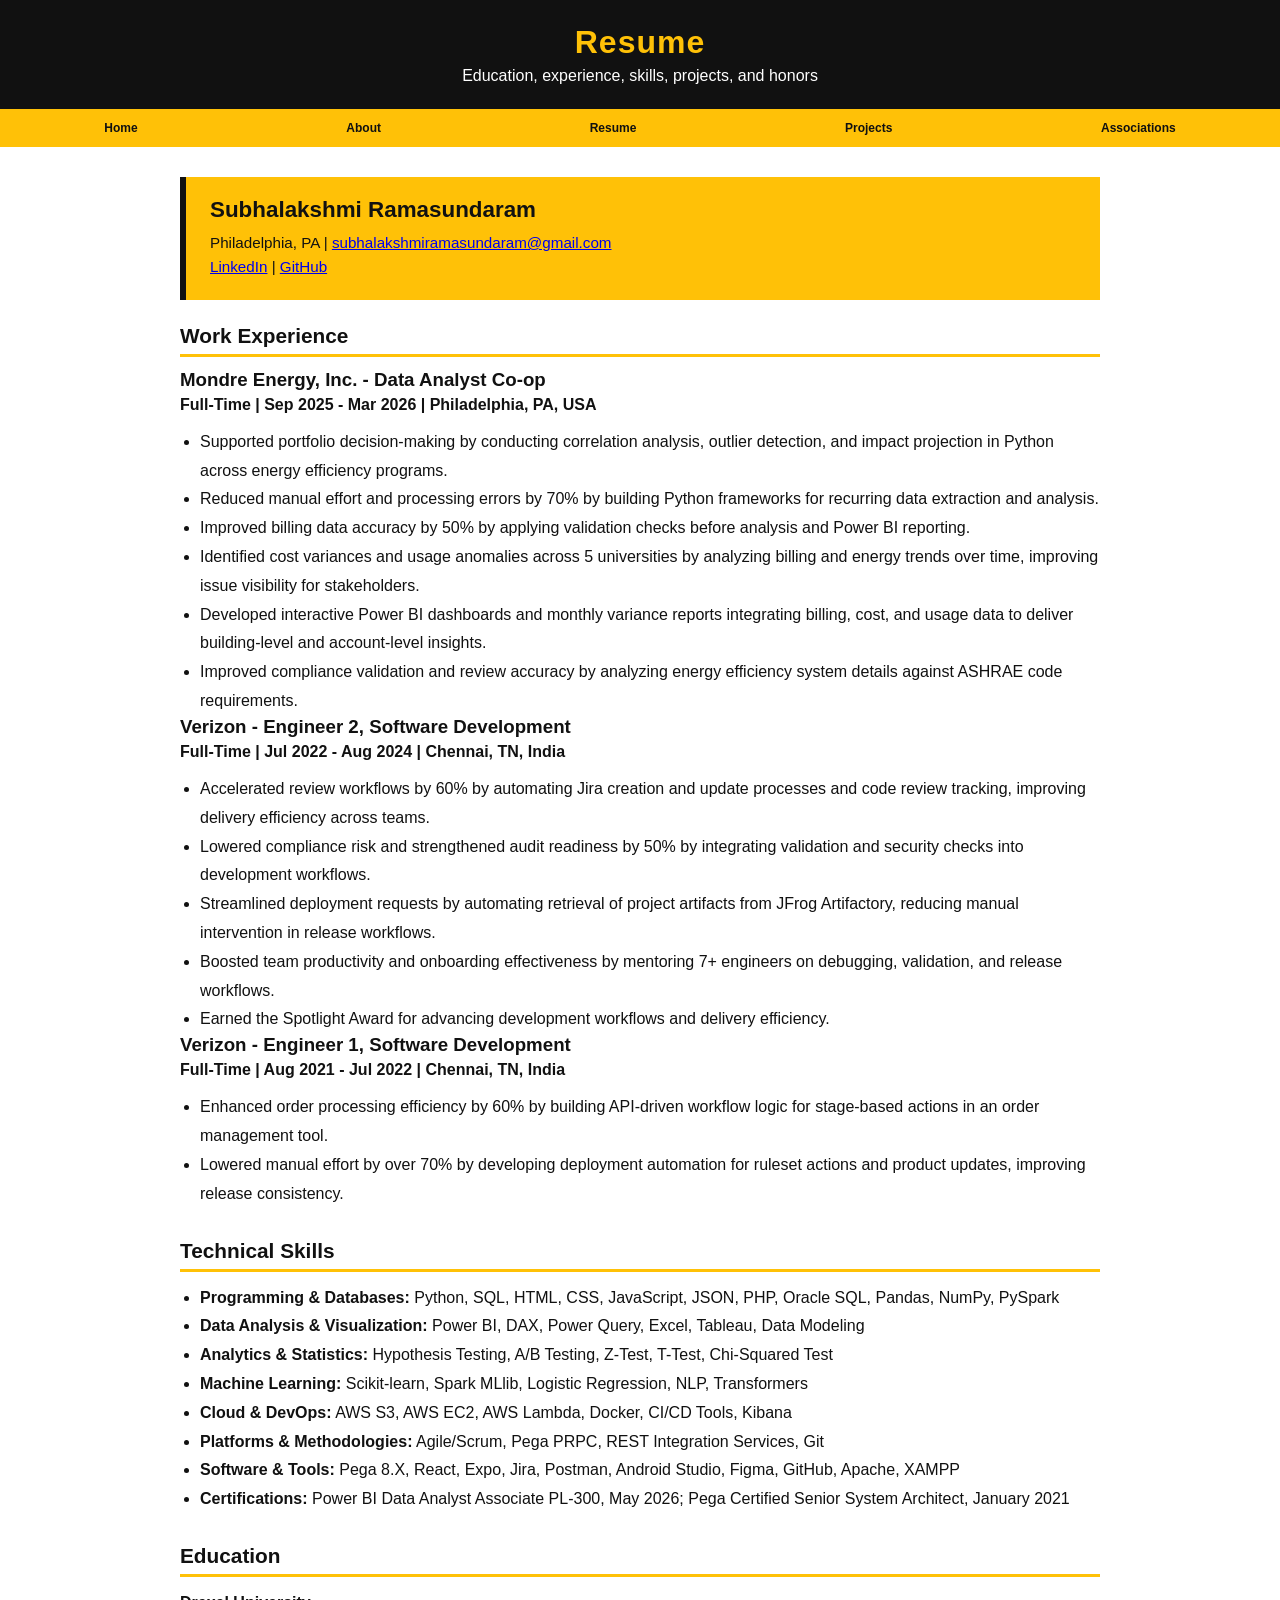
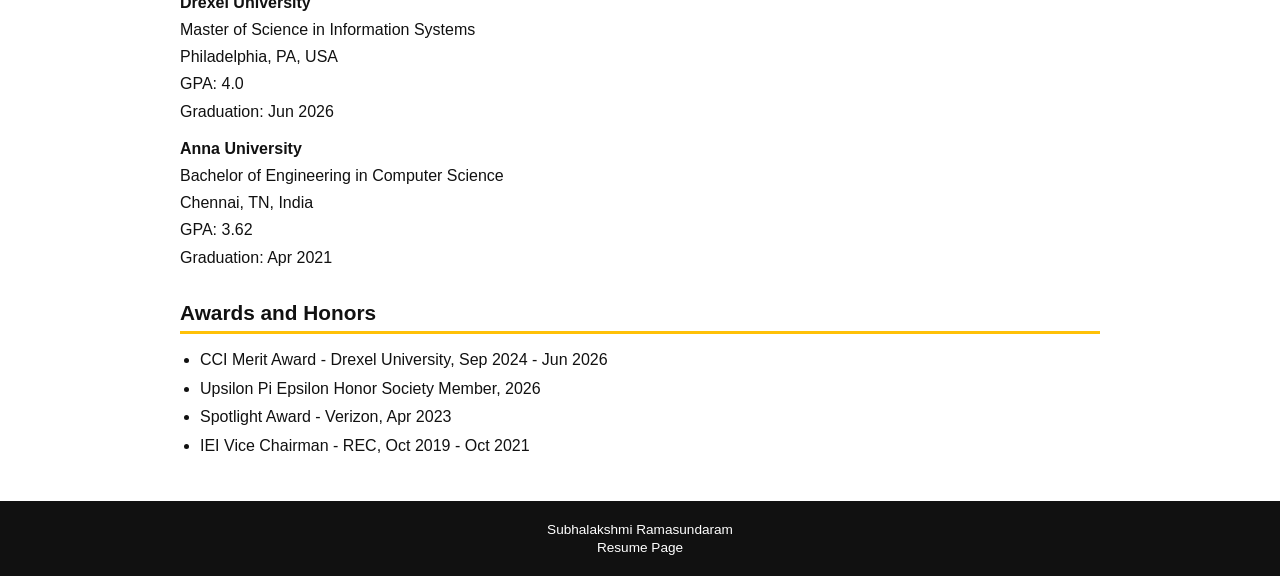
<file: resume.html>
<!DOCTYPE html>
<html lang="en">
<head>
  <title>Resume - Subhalakshmi Ramasundaram</title>
  <meta charset="utf-8">
  <meta name="viewport" content="width=device-width, initial-scale=1">
  <link rel="stylesheet" href="styles.css">
</head>
<body>

  <div class="header">
    <h1>Resume</h1>
    <p>Education, experience, skills, projects, and honors</p>
  </div>

  <div class="topnav">
    <a href="index.html">Home</a>
    <a href="about.html">About</a>
    <a href="resume.html">Resume</a>
    <a href="projects.html">Projects</a>
    <a href="associations.html">Associations</a>
  </div>

  <div class="content">
    <div class="intro">
      <h2>Subhalakshmi Ramasundaram</h2>
      <p>Philadelphia, PA | <a href="mailto:subhalakshmiramasundaram@gmail.com">subhalakshmiramasundaram@gmail.com</a></p>
      <p>
        <a href="https://www.linkedin.com/in/subha-ram/" target="_blank">LinkedIn</a> |
        <a href="https://github.com/Subhalakshmi-R" target="_blank">GitHub</a>
      </p>
    </div>

    <div class="section">
      <h2>Work Experience</h2>

      <h3>Mondre Energy, Inc. - Data Analyst Co-op</h3>
      <p><strong>Full-Time | Sep 2025 - Mar 2026 | Philadelphia, PA, USA</strong></p>
      <ul>
        <li>Supported portfolio decision-making by conducting correlation analysis, outlier detection, and impact projection in Python across energy efficiency programs.</li>
        <li>Reduced manual effort and processing errors by 70% by building Python frameworks for recurring data extraction and analysis.</li>
        <li>Improved billing data accuracy by 50% by applying validation checks before analysis and Power BI reporting.</li>
        <li>Identified cost variances and usage anomalies across 5 universities by analyzing billing and energy trends over time, improving issue visibility for stakeholders.</li>
        <li>Developed interactive Power BI dashboards and monthly variance reports integrating billing, cost, and usage data to deliver building-level and account-level insights.</li>
        <li>Improved compliance validation and review accuracy by analyzing energy efficiency system details against ASHRAE code requirements.</li>
      </ul>

      <h3>Verizon - Engineer 2, Software Development</h3>
      <p><strong>Full-Time | Jul 2022 - Aug 2024 | Chennai, TN, India</strong></p>
      <ul>
        <li>Accelerated review workflows by 60% by automating Jira creation and update processes and code review tracking, improving delivery efficiency across teams.</li>
        <li>Lowered compliance risk and strengthened audit readiness by 50% by integrating validation and security checks into development workflows.</li>
        <li>Streamlined deployment requests by automating retrieval of project artifacts from JFrog Artifactory, reducing manual intervention in release workflows.</li>
        <li>Boosted team productivity and onboarding effectiveness by mentoring 7+ engineers on debugging, validation, and release workflows.</li>
        <li>Earned the Spotlight Award for advancing development workflows and delivery efficiency.</li>
      </ul>

      <h3>Verizon - Engineer 1, Software Development</h3>
      <p><strong>Full-Time | Aug 2021 - Jul 2022 | Chennai, TN, India</strong></p>
      <ul>
        <li>Enhanced order processing efficiency by 60% by building API-driven workflow logic for stage-based actions in an order management tool.</li>
        <li>Lowered manual effort by over 70% by developing deployment automation for ruleset actions and product updates, improving release consistency.</li>
      </ul>
    </div>

    <div class="section">
      <h2>Technical Skills</h2>
      <ul>
        <li><strong>Programming &amp; Databases:</strong> Python, SQL, HTML, CSS, JavaScript, JSON, PHP, Oracle SQL, Pandas, NumPy, PySpark</li>
        <li><strong>Data Analysis &amp; Visualization:</strong> Power BI, DAX, Power Query, Excel, Tableau, Data Modeling</li>
        <li><strong>Analytics &amp; Statistics:</strong> Hypothesis Testing, A/B Testing, Z-Test, T-Test, Chi-Squared Test</li>
        <li><strong>Machine Learning:</strong> Scikit-learn, Spark MLlib, Logistic Regression, NLP, Transformers</li>
        <li><strong>Cloud &amp; DevOps:</strong> AWS S3, AWS EC2, AWS Lambda, Docker, CI/CD Tools, Kibana</li>
        <li><strong>Platforms &amp; Methodologies:</strong> Agile/Scrum, Pega PRPC, REST Integration Services, Git</li>
        <li><strong>Software &amp; Tools:</strong> Pega 8.X, React, Expo, Jira, Postman, Android Studio, Figma, GitHub, Apache, XAMPP</li>
        <li><strong>Certifications:</strong> Power BI Data Analyst Associate PL-300, May 2026; Pega Certified Senior System Architect, January 2021</li>
      </ul>
    </div>

    <div class="section">
      <h2>Education</h2>

      <p>
        <strong>Drexel University</strong><br>
        Master of Science in Information Systems<br>
        Philadelphia, PA, USA<br>
        GPA: 4.0<br>
        Graduation: Jun 2026
      </p>

      <p>
        <strong>Anna University</strong><br>
        Bachelor of Engineering in Computer Science<br>
        Chennai, TN, India<br>
        GPA: 3.62<br>
        Graduation: Apr 2021
      </p>
    </div>

    <div class="section">
      <h2>Awards and Honors</h2>
      <ul>
        <li>CCI Merit Award - Drexel University, Sep 2024 - Jun 2026</li>
        <li>Upsilon Pi Epsilon Honor Society Member, 2026</li>
        <li>Spotlight Award - Verizon, Apr 2023</li>
        <li>IEI Vice Chairman - REC, Oct 2019 - Oct 2021</li>
      </ul>
    </div>
  </div>

  <div class="footer">
    <p>Subhalakshmi Ramasundaram</p>
    <p>Resume Page</p>
  </div>

</body>
</html>
</file>
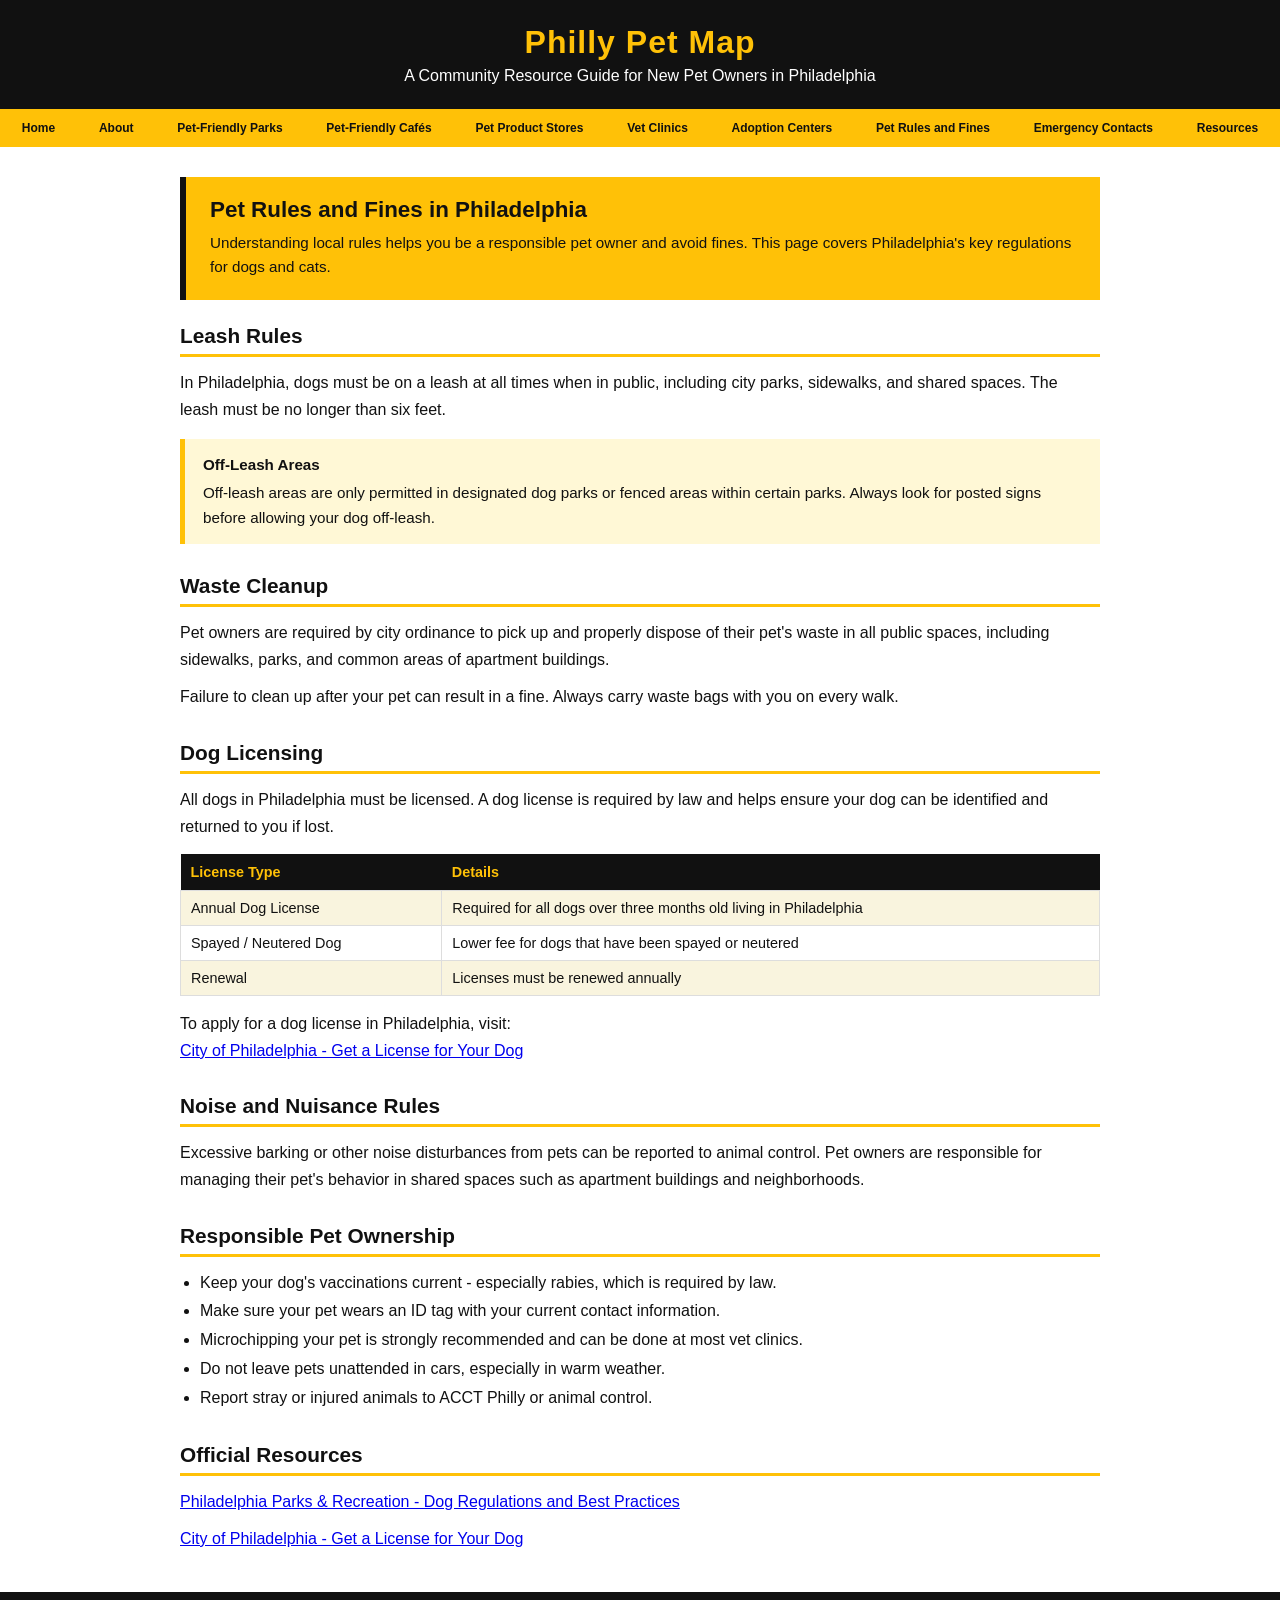
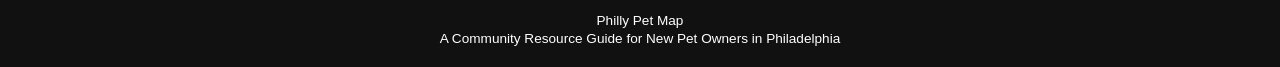
<file: rules.html>
<!DOCTYPE html>
<html lang="en">
<head>
  <title>Pet Rules and Fines - Philly Pet Map</title>
  <meta charset="utf-8">
  <meta name="viewport" content="width=device-width, initial-scale=1">
  <link rel="icon" href="images/favicon.png" type="image/png">
  <link rel="stylesheet" href="styles.css">
</head>
<body>

  <div class="header">
    <h1>Philly Pet Map</h1>
    <p>A Community Resource Guide for New Pet Owners in Philadelphia</p>
  </div>

  <div class="topnav">
    <a href="index.html">Home</a>
    <a href="about.html">About</a>
    <a href="parks.html">Pet-Friendly Parks</a>
    <a href="cafes.html">Pet-Friendly Cafés</a>
    <a href="stores.html">Pet Product Stores</a>
    <a href="vets.html">Vet Clinics</a>
    <a href="adoption.html">Adoption Centers</a>
    <a href="rules.html">Pet Rules and Fines</a>
    <a href="emergency.html">Emergency Contacts</a>
    <a href="resources.html">Resources</a>
  </div>

  <div class="content">

    <div class="intro">
      <h2>Pet Rules and Fines in Philadelphia</h2>
      <p>Understanding local rules helps you be a responsible pet owner and avoid fines. This page covers Philadelphia's key regulations for dogs and cats.</p>
    </div>

    <div class="section">
      <h2>Leash Rules</h2>
      <p>In Philadelphia, dogs must be on a leash at all times when in public, including city parks, sidewalks, and shared spaces. The leash must be no longer than six feet.</p>
      <div class="tip-box">
        <strong>Off-Leash Areas</strong>
        Off-leash areas are only permitted in designated dog parks or fenced areas within certain parks. Always look for posted signs before allowing your dog off-leash.
      </div>
    </div>

    <div class="section">
      <h2>Waste Cleanup</h2>
      <p>Pet owners are required by city ordinance to pick up and properly dispose of their pet's waste in all public spaces, including sidewalks, parks, and common areas of apartment buildings.</p>
      <p>Failure to clean up after your pet can result in a fine. Always carry waste bags with you on every walk.</p>
    </div>

    <div class="section">
      <h2>Dog Licensing</h2>
      <p>All dogs in Philadelphia must be licensed. A dog license is required by law and helps ensure your dog can be identified and returned to you if lost.</p>

      <table>
        <tr>
          <th>License Type</th>
          <th>Details</th>
        </tr>
        <tr>
          <td>Annual Dog License</td>
          <td>Required for all dogs over three months old living in Philadelphia</td>
        </tr>
        <tr>
          <td>Spayed / Neutered Dog</td>
          <td>Lower fee for dogs that have been spayed or neutered</td>
        </tr>
        <tr>
          <td>Renewal</td>
          <td>Licenses must be renewed annually</td>
        </tr>
      </table>

      <p style="margin-top:14px;">To apply for a dog license in Philadelphia, visit:<br>
      <a href="https://www.phila.gov/services/permits-violations-licenses/get-a-license/get-a-license-for-your-dog/" target="_blank">City of Philadelphia - Get a License for Your Dog</a></p>
    </div>

    <div class="section">
      <h2>Noise and Nuisance Rules</h2>
      <p>Excessive barking or other noise disturbances from pets can be reported to animal control. Pet owners are responsible for managing their pet's behavior in shared spaces such as apartment buildings and neighborhoods.</p>
    </div>

    <div class="section">
      <h2>Responsible Pet Ownership</h2>
      <ul>
        <li>Keep your dog's vaccinations current - especially rabies, which is required by law.</li>
        <li>Make sure your pet wears an ID tag with your current contact information.</li>
        <li>Microchipping your pet is strongly recommended and can be done at most vet clinics.</li>
        <li>Do not leave pets unattended in cars, especially in warm weather.</li>
        <li>Report stray or injured animals to ACCT Philly or animal control.</li>
      </ul>
    </div>

    <div class="section">
      <h2>Official Resources</h2>
      <p><a href="https://www.phila.gov/departments/philadelphia-parks-recreation/about/dog-regulations-and-best-practices/" target="_blank">Philadelphia Parks &amp; Recreation - Dog Regulations and Best Practices</a></p>
      <p><a href="https://www.phila.gov/services/permits-violations-licenses/get-a-license/get-a-license-for-your-dog/" target="_blank">City of Philadelphia - Get a License for Your Dog</a></p>
    </div>

  </div>

  <div class="footer">
    <p>Philly Pet Map</p>
    <p>A Community Resource Guide for New Pet Owners in Philadelphia</p>
  </div>

</body>
</html>
</file>
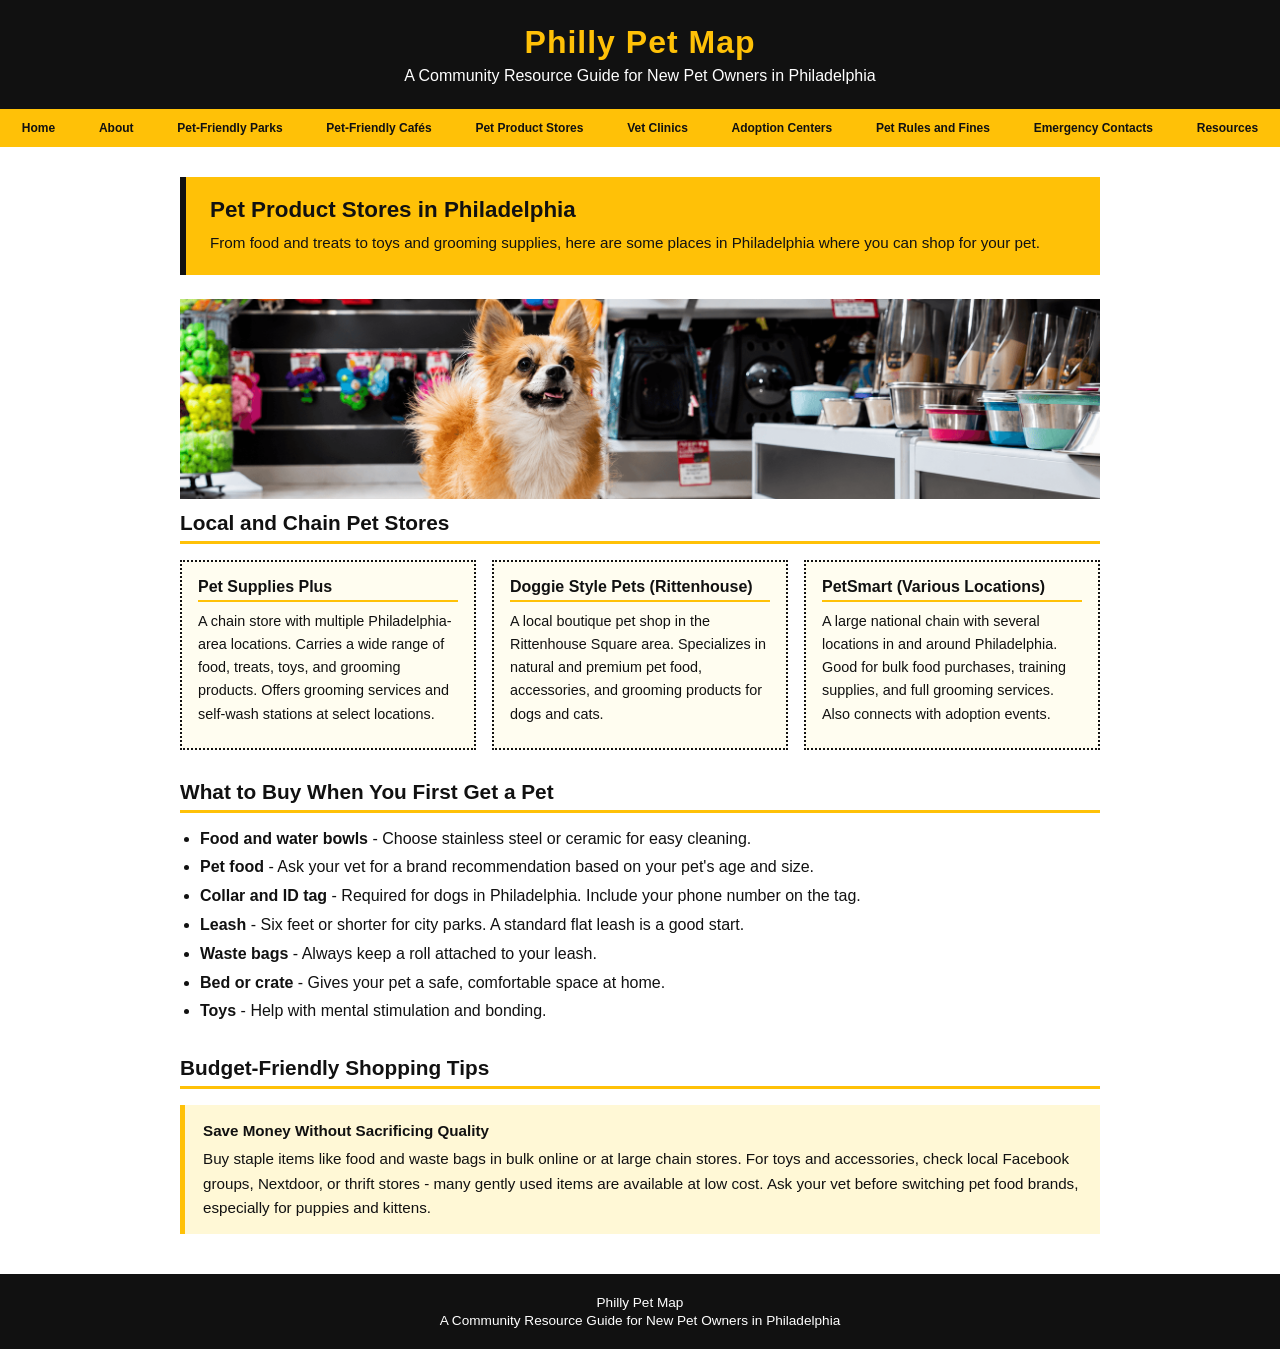
<file: stores.html>
<!DOCTYPE html>
<html lang="en">
<head>
  <title>Pet Product Stores - Philly Pet Map</title>
  <meta charset="utf-8">
  <meta name="viewport" content="width=device-width, initial-scale=1">
  <link rel="icon" href="images/favicon.png" type="image/png">
  <link rel="stylesheet" href="styles.css">
</head>
<body>

  <div class="header">
    <h1>Philly Pet Map</h1>
    <p>A Community Resource Guide for New Pet Owners in Philadelphia</p>
  </div>

  <div class="topnav">
    <a href="index.html">Home</a>
    <a href="about.html">About</a>
    <a href="parks.html">Pet-Friendly Parks</a>
    <a href="cafes.html">Pet-Friendly Cafés</a>
    <a href="stores.html">Pet Product Stores</a>
    <a href="vets.html">Vet Clinics</a>
    <a href="adoption.html">Adoption Centers</a>
    <a href="rules.html">Pet Rules and Fines</a>
    <a href="emergency.html">Emergency Contacts</a>
    <a href="resources.html">Resources</a>
  </div>

  <div class="content">

    <div class="intro">
      <h2>Pet Product Stores in Philadelphia</h2>
      <p>From food and treats to toys and grooming supplies, here are some places in Philadelphia where you can shop for your pet.</p>
    </div>

    
    <img src="images/stores.png" alt="Pet store">

    <div class="section">
      <h2>Local and Chain Pet Stores</h2>

      <div class="card-row">

        <div class="card">
          <h3>Pet Supplies Plus</h3>
          <p>A chain store with multiple Philadelphia-area locations. Carries a wide range of food, treats, toys, and grooming products. Offers grooming services and self-wash stations at select locations.</p>
        </div>

        <div class="card">
          <h3>Doggie Style Pets (Rittenhouse)</h3>
          <p>A local boutique pet shop in the Rittenhouse Square area. Specializes in natural and premium pet food, accessories, and grooming products for dogs and cats.</p>
        </div>

        <div class="card">
          <h3>PetSmart (Various Locations)</h3>
          <p>A large national chain with several locations in and around Philadelphia. Good for bulk food purchases, training supplies, and full grooming services. Also connects with adoption events.</p>
        </div>

      </div>
    </div>

    <div class="section">
      <h2>What to Buy When You First Get a Pet</h2>
      <ul>
        <li><strong>Food and water bowls</strong> - Choose stainless steel or ceramic for easy cleaning.</li>
        <li><strong>Pet food</strong> - Ask your vet for a brand recommendation based on your pet's age and size.</li>
        <li><strong>Collar and ID tag</strong> - Required for dogs in Philadelphia. Include your phone number on the tag.</li>
        <li><strong>Leash</strong> - Six feet or shorter for city parks. A standard flat leash is a good start.</li>
        <li><strong>Waste bags</strong> - Always keep a roll attached to your leash.</li>
        <li><strong>Bed or crate</strong> - Gives your pet a safe, comfortable space at home.</li>
        <li><strong>Toys</strong> - Help with mental stimulation and bonding.</li>
      </ul>
    </div>

    <div class="section">
      <h2>Budget-Friendly Shopping Tips</h2>
      <div class="tip-box">
        <strong>Save Money Without Sacrificing Quality</strong>
        Buy staple items like food and waste bags in bulk online or at large chain stores. For toys and accessories, check local Facebook groups, Nextdoor, or thrift stores - many gently used items are available at low cost. Ask your vet before switching pet food brands, especially for puppies and kittens.
      </div>
    </div>

  </div>

  <div class="footer">
    <p>Philly Pet Map</p>
    <p>A Community Resource Guide for New Pet Owners in Philadelphia</p>
  </div>

</body>
</html>
</file>
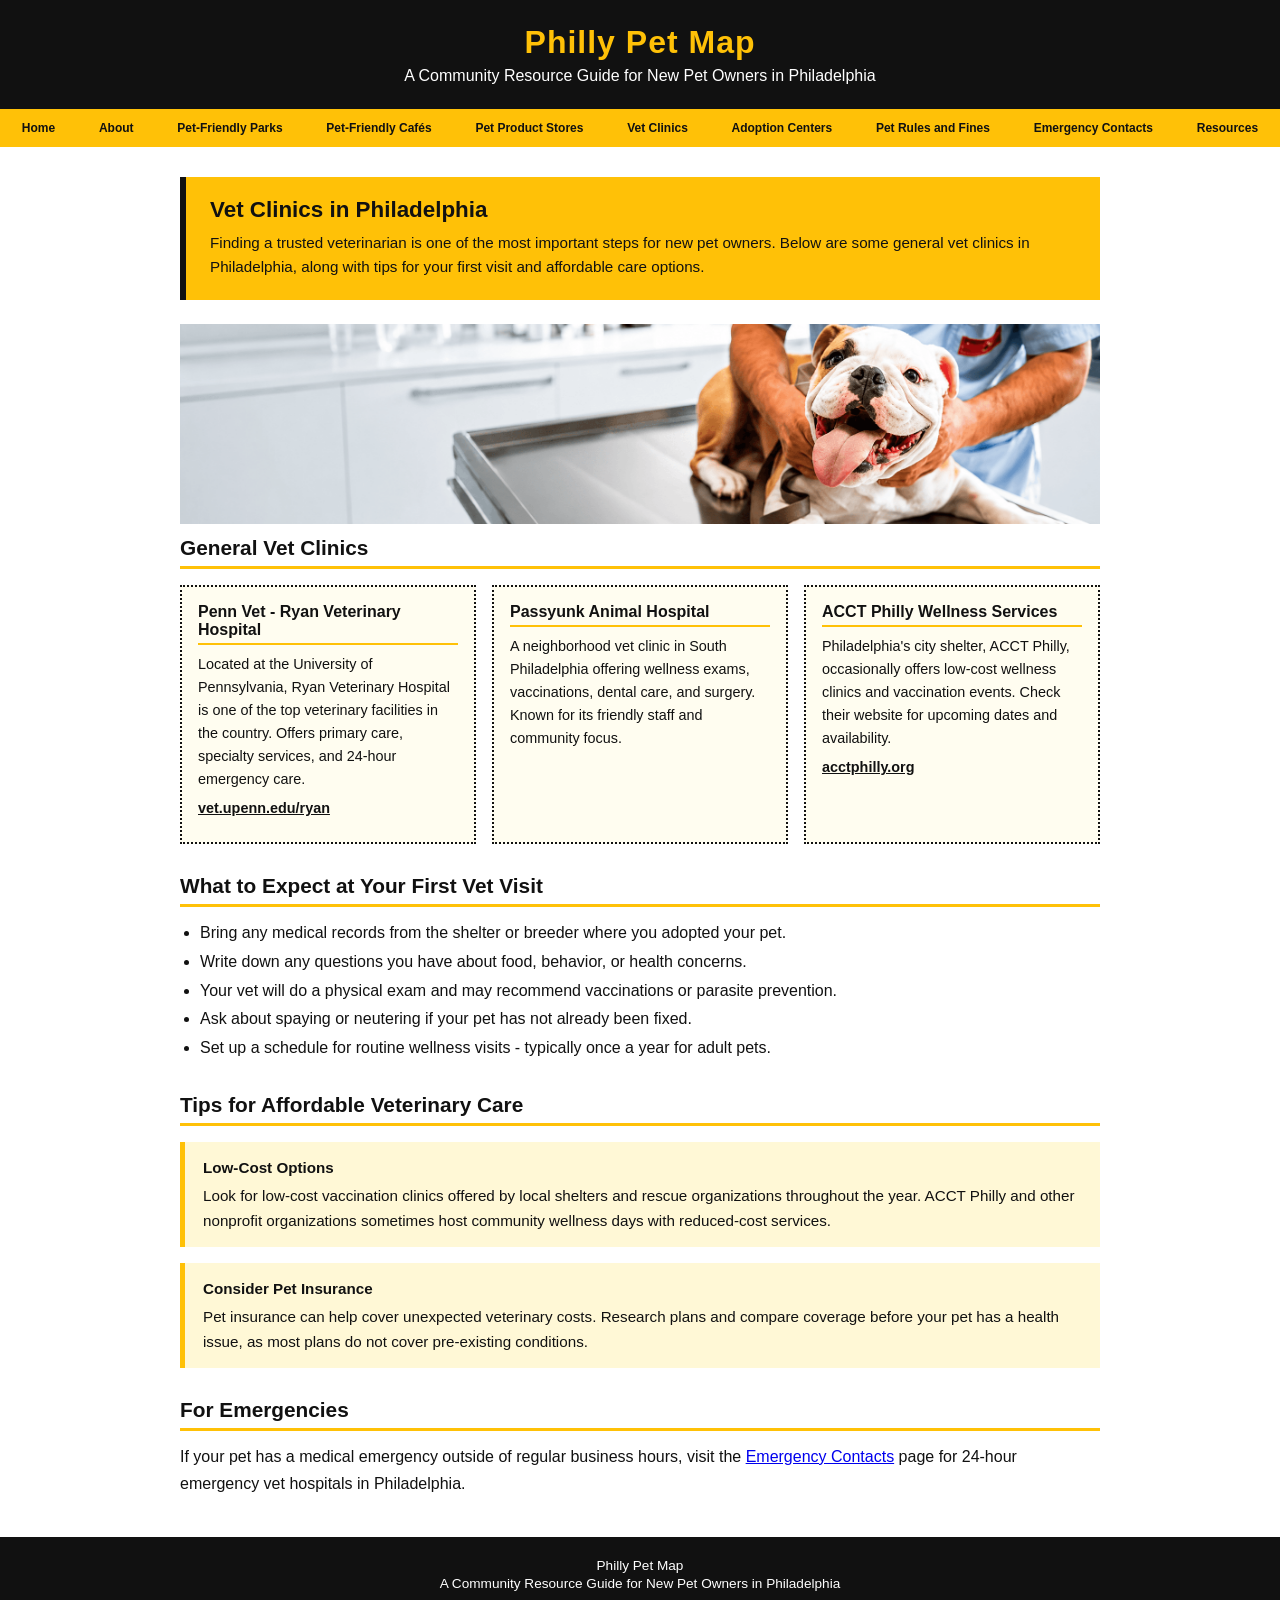
<file: vets.html>
<!DOCTYPE html>
<html lang="en">
<head>
  <title>Vet Clinics - Philly Pet Map</title>
  <meta charset="utf-8">
  <meta name="viewport" content="width=device-width, initial-scale=1">
  <link rel="icon" href="images/favicon.png" type="image/png">
  <link rel="stylesheet" href="styles.css">
</head>
<body>

  <div class="header">
    <h1>Philly Pet Map</h1>
    <p>A Community Resource Guide for New Pet Owners in Philadelphia</p>
  </div>

  <div class="topnav">
    <a href="index.html">Home</a>
    <a href="about.html">About</a>
    <a href="parks.html">Pet-Friendly Parks</a>
    <a href="cafes.html">Pet-Friendly Cafés</a>
    <a href="stores.html">Pet Product Stores</a>
    <a href="vets.html">Vet Clinics</a>
    <a href="adoption.html">Adoption Centers</a>
    <a href="rules.html">Pet Rules and Fines</a>
    <a href="emergency.html">Emergency Contacts</a>
    <a href="resources.html">Resources</a>
  </div>

  <div class="content">

    <div class="intro">
      <h2>Vet Clinics in Philadelphia</h2>
      <p>Finding a trusted veterinarian is one of the most important steps for new pet owners. Below are some general vet clinics in Philadelphia, along with tips for your first visit and affordable care options.</p>
    </div>

    
    <img src="images/vets.png" alt="Vet clinic">

    <div class="section">
      <h2>General Vet Clinics</h2>

      <div class="card-row">

        <div class="card">
          <h3>Penn Vet - Ryan Veterinary Hospital</h3>
          <p>Located at the University of Pennsylvania, Ryan Veterinary Hospital is one of the top veterinary facilities in the country. Offers primary care, specialty services, and 24-hour emergency care.</p>
          <p><a href="https://www.vet.upenn.edu/ryan" target="_blank">vet.upenn.edu/ryan</a></p>
        </div>

        <div class="card">
          <h3>Passyunk Animal Hospital</h3>
          <p>A neighborhood vet clinic in South Philadelphia offering wellness exams, vaccinations, dental care, and surgery. Known for its friendly staff and community focus.</p>
        </div>

        <div class="card">
          <h3>ACCT Philly Wellness Services</h3>
          <p>Philadelphia's city shelter, ACCT Philly, occasionally offers low-cost wellness clinics and vaccination events. Check their website for upcoming dates and availability.</p>
          <p><a href="https://acctphilly.org" target="_blank">acctphilly.org</a></p>
        </div>

      </div>
    </div>

    <div class="section">
      <h2>What to Expect at Your First Vet Visit</h2>
      <ul>
        <li>Bring any medical records from the shelter or breeder where you adopted your pet.</li>
        <li>Write down any questions you have about food, behavior, or health concerns.</li>
        <li>Your vet will do a physical exam and may recommend vaccinations or parasite prevention.</li>
        <li>Ask about spaying or neutering if your pet has not already been fixed.</li>
        <li>Set up a schedule for routine wellness visits - typically once a year for adult pets.</li>
      </ul>
    </div>

    <div class="section">
      <h2>Tips for Affordable Veterinary Care</h2>
      <div class="tip-box">
        <strong>Low-Cost Options</strong>
        Look for low-cost vaccination clinics offered by local shelters and rescue organizations throughout the year. ACCT Philly and other nonprofit organizations sometimes host community wellness days with reduced-cost services.
      </div>
      <div class="tip-box">
        <strong>Consider Pet Insurance</strong>
        Pet insurance can help cover unexpected veterinary costs. Research plans and compare coverage before your pet has a health issue, as most plans do not cover pre-existing conditions.
      </div>
    </div>

    <div class="section">
      <h2>For Emergencies</h2>
      <p>If your pet has a medical emergency outside of regular business hours, visit the <a href="emergency.html">Emergency Contacts</a> page for 24-hour emergency vet hospitals in Philadelphia.</p>
    </div>

  </div>

  <div class="footer">
    <p>Philly Pet Map</p>
    <p>A Community Resource Guide for New Pet Owners in Philadelphia</p>
  </div>

</body>
</html>
</file>
<file: styles.css>
* {
  box-sizing: border-box;
  margin: 0;
  padding: 0;
}

body {
  font-family: Verdana, Geneva, sans-serif;
  font-size: 16px;
  background-color: #ffffff;
  color: #111111;
}

.header {
  background-color: #111111;
  color: #FFC107;
  padding: 24px 20px;
  text-align: center;
}

.header h1 {
  font-size: 2em;
  letter-spacing: 1px;
}

.header p {
  font-size: 1em;
  color: #ffffff;
  margin-top: 6px;
}

.topnav {
  background-color: #FFC107;
  display: flex;
  justify-content: space-evenly;
  flex-wrap: wrap;
}

.topnav a {
  color: #111111;
  text-align: center;
  padding: 12px 8px;
  text-decoration: none;
  font-weight: bold;
  font-size: 0.75em;
  flex: 1 1 auto;
  white-space: nowrap;
}

.topnav a:hover {
  background-color: #111111;
  color: #FFC107;
}

.content {
  max-width: 960px;
  margin: 30px auto;
  padding: 0 20px;
}

.intro {
  background-color: #FFC107;
  padding: 20px 24px;
  margin-bottom: 24px;
  border-left: 6px solid #111111;
}

.intro h2 {
  font-size: 1.4em;
  margin-bottom: 8px;
}

.intro p {
  font-size: 0.95em;
  line-height: 1.6;
}

.section {
  margin-bottom: 30px;
}

.section h2 {
  font-size: 1.3em;
  border-bottom: 3px solid #FFC107;
  padding-bottom: 6px;
  margin-bottom: 12px;
}

.section p {
  line-height: 1.7;
  margin-bottom: 10px;
}

.section ul {
  padding-left: 20px;
  line-height: 1.8;
}

.home-row {
  display: flex;
  gap: 24px;
  align-items: flex-start;
  margin-bottom: 30px;
  flex-wrap: wrap;
}

.home-image {
  flex: 0 0 450px;
}

.home-text {
  flex: 1;
  min-width: 200px;
}

.home-text h2 {
  font-size: 1.3em;
  border-bottom: 3px solid #FFC107;
  padding-bottom: 6px;
  margin-bottom: 12px;
}

.home-text p {
  line-height: 1.7;
}

img {
  display: block;
  width: 100%;
  height: 200px;
  object-fit: cover;
  margin: 12px 0;
}

.quick-links {
  display: flex;
  flex-wrap: wrap;
  gap: 12px;
  margin: 20px 0;
}

.quick-links a {
  background-color: #111111;
  color: #FFC107;
  padding: 10px 16px;
  text-decoration: none;
  font-weight: bold;
  font-size: 0.85em;
}

.quick-links a:hover {
  background-color: #FFC107;
  color: #111111;
}

.card-row {
  display: flex;
  flex-wrap: wrap;
  gap: 16px;
  margin-top: 16px;
}

.card {
  border: 2px dotted #111111;
  padding: 16px;
  flex: 1 1 260px;
  background-color: #fffdf0;
}

.card h3 {
  font-size: 1em;
  margin-bottom: 8px;
  border-bottom: 2px solid #FFC107;
  padding-bottom: 4px;
}

.card p {
  font-size: 0.9em;
  line-height: 1.6;
  margin-bottom: 6px;
}

.card a {
  color: #111111;
  font-weight: bold;
}

.card a:hover {
  color: #b38600;
}

.flip-card-row {
  display: flex;
  flex-wrap: wrap;
  gap: 16px;
  margin-top: 16px;
}

.flip-card {
  width: 180px;
  height: 150px;
  cursor: pointer;
  perspective: 1000px;
}

.flip-card-inner {
  width: 100%;
  height: 100%;
  position: relative;
  transform-style: preserve-3d;
  transition: transform 0.5s;
}

.flip-card.flipped .flip-card-inner {
  transform: rotateY(180deg);
}

.flip-card-front,
.flip-card-back {
  position: absolute;
  width: 100%;
  height: 100%;
  backface-visibility: hidden;
  display: flex;
  align-items: center;
  justify-content: center;
  padding: 14px;
  text-align: center;
  border: 2px dotted #111111;
}

.flip-card-front {
  background-color: #FFC107;
  color: #111111;
  font-weight: bold;
  font-size: 0.95em;
}

.flip-card-back {
  background-color: #111111;
  color: #ffffff;
  transform: rotateY(180deg);
  font-size: 0.85em;
  line-height: 1.5;
}

table {
  width: 100%;
  border-collapse: collapse;
  margin-top: 14px;
  font-size: 0.9em;
}

th {
  background-color: #111111;
  color: #FFC107;
  padding: 10px;
  text-align: left;
}

td {
  border: 1px solid #ddd;
  padding: 9px 10px;
}

tr:nth-child(even) td {
  background-color: #f9f4de;
}

.tip-box {
  background-color: #fff8d6;
  border-left: 5px solid #FFC107;
  padding: 14px 18px;
  margin: 16px 0;
  font-size: 0.95em;
  line-height: 1.6;
}

.tip-box strong {
  display: block;
  margin-bottom: 4px;
}

.footer {
  background-color: #111111;
  color: #ffffff;
  text-align: center;
  padding: 18px;
  margin-top: 40px;
  font-size: 0.85em;
}

.footer p {
  margin: 3px 0;
}

@media (max-width: 600px) {
  .header h1 {
    font-size: 1.5em;
  }

  .topnav a {
    font-size: 0.7em;
    padding: 10px 6px;
  }

  .home-image {
    flex: 0 0 100%;
  }

  .card {
    flex: 1 1 100%;
  }

  .flip-card {
    width: 140px;
    height: 140px;
  }

  .quick-links a {
    flex: 1 1 45%;
    text-align: center;
  }
}
</file>
